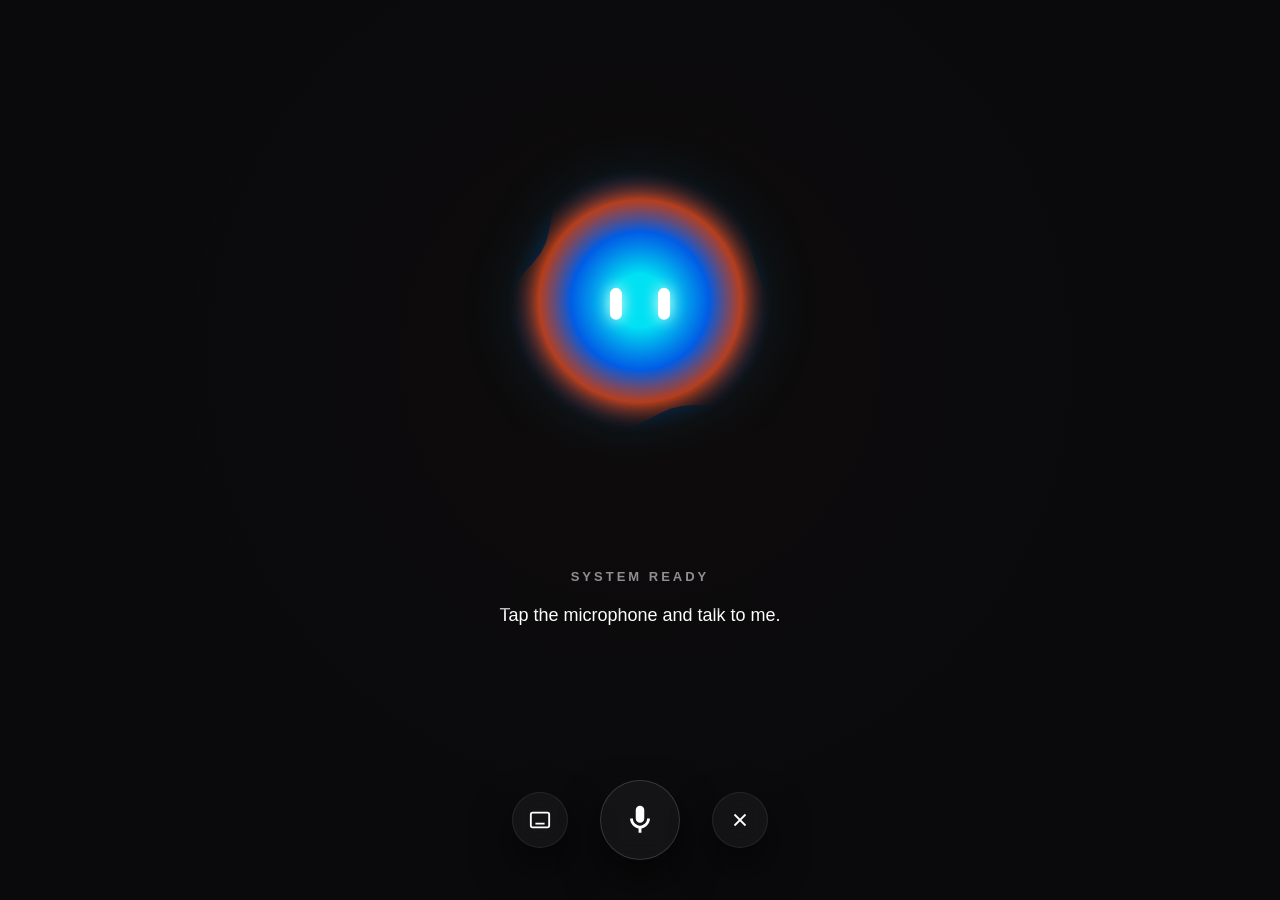
<file: cklive-9.html>
<!DOCTYPE html>
<html lang="en">

<head>
    <meta charset="UTF-8">
    <meta name="viewport" content="width=device-width, initial-scale=1.0">
    <title>Chaka // Advanced Contextual Awareness</title>
    <style>
        /* =========================================================
           CHAKA V5 // UNIFIED LIVE HUD (Dark Immersive)
        ========================================================= */
        :root {
            --app-bg: #0a0a0c;
            --app-surface: rgba(28, 28, 30, 0.6);
            --app-border: rgba(255, 255, 255, 0.08);
            --text-primary: #ffffff;
            --text-secondary: #8e8e93;
            --brand-active: #ff4500;
            --brand-glow: rgba(255, 69, 0, 0.4);
            --shadow-heavy: 0 20px 40px rgba(0, 0, 0, 0.6);
        }

        * {
            box-sizing: border-box;
            margin: 0;
            padding: 0;
        }

        body {
            background-color: var(--app-bg);
            color: var(--text-primary);
            font-family: -apple-system, BlinkMacSystemFont, "SF Pro Display", sans-serif;
            overflow: hidden;
            display: flex;
            flex-direction: column;
            height: 100vh;
        }

        body::before {
            content: '';
            position: absolute;
            inset: 0;
            background: radial-gradient(circle at 50% 40%, rgba(255, 69, 0, 0.02) 0%, transparent 60%);
            pointer-events: none;
            z-index: 1;
        }

        .chaka-stage {
            flex: 1;
            display: flex;
            flex-direction: column;
            align-items: center;
            justify-content: center;
            position: relative;
            z-index: 5;
            width: 100%;
        }

        .visualizer-container {
            width: 100%;
            max-width: 500px;
            aspect-ratio: 1 / 1;
            display: flex;
            align-items: center;
            justify-content: center;
            position: relative;
            margin-bottom: 2vh;
        }

        #live-visualizer {
            width: 100%;
            height: 100%;
            position: absolute;
            top: 0;
            left: 0;
            z-index: 2;
            cursor: pointer;
            filter: drop-shadow(0 0 30px rgba(0, 212, 255, 0.15));
        }

        .text-feedback-area {
            display: flex;
            flex-direction: column;
            align-items: center;
            justify-content: flex-start;
            width: 100%;
            max-width: 600px;
            height: 160px;
            padding: 0 20px;
            z-index: 10;
        }

        .status-text {
            font-size: 13px;
            font-weight: 700;
            letter-spacing: 3px;
            color: var(--text-secondary);
            margin-bottom: 15px;
            text-transform: uppercase;
            animation: pulseText 2s infinite ease-in-out;
        }

        @keyframes pulseText {

            0%,
            100% {
                opacity: 0.4;
            }

            50% {
                opacity: 1;
            }
        }

        .transcript-box {
            width: 100%;
            display: flex;
            flex-direction: column;
            gap: 12px;
            overflow: hidden;
            mask-image: linear-gradient(to top, black 60%, transparent 100%);
            -webkit-mask-image: linear-gradient(to top, black 60%, transparent 100%);
        }

        .live-msg {
            text-align: center;
            font-size: 18px;
            line-height: 1.4;
            padding: 4px 16px;
            opacity: 0;
            transform: translateY(10px);
            animation: msgFadeIn 0.4s cubic-bezier(0.25, 1, 0.5, 1) forwards;
        }

        .live-msg.ai {
            color: var(--text-primary);
            font-weight: 400;
        }

        .live-msg.user {
            color: var(--text-secondary);
            font-weight: 500;
            font-style: italic;
        }

        .live-msg.sys {
            color: var(--brand-active);
            font-weight: 600;
            font-size: 12px;
            letter-spacing: 1px;
        }

        @keyframes msgFadeIn {
            to {
                opacity: 1;
                transform: translateY(0);
            }
        }

        .chaka-controls {
            height: 120px;
            display: flex;
            align-items: center;
            justify-content: center;
            gap: 32px;
            padding-bottom: 40px;
            z-index: 20;
        }

        .action-btn {
            border-radius: 50%;
            display: flex;
            align-items: center;
            justify-content: center;
            cursor: pointer;
            border: 1px solid var(--app-border);
            transition: all 0.3s cubic-bezier(0.25, 1, 0.5, 1);
            box-shadow: var(--shadow-heavy);
            backdrop-filter: blur(10px);
            -webkit-backdrop-filter: blur(10px);
            background: var(--app-surface);
            color: var(--text-primary);
        }

        .action-btn.secondary {
            width: 56px;
            height: 56px;
        }

        .action-btn.secondary svg {
            width: 22px;
            height: 22px;
        }

        .action-btn.secondary:hover {
            background: rgba(255, 255, 255, 0.1);
            transform: scale(1.05);
        }

        .action-btn.primary-mic {
            width: 80px;
            height: 80px;
            border: 1px solid rgba(255, 255, 255, 0.15);
        }

        .action-btn.primary-mic svg {
            width: 34px;
            height: 34px;
        }

        .action-btn.primary-mic.active {
            background: var(--brand-active);
            color: #fff;
            border-color: var(--brand-active);
            box-shadow: 0 0 25px var(--brand-glow), 0 0 0 0 rgba(255, 69, 0, 0.5);
            animation: micRipple 2s infinite cubic-bezier(0.25, 1, 0.5, 1);
        }

        @keyframes micRipple {
            0% {
                box-shadow: 0 0 20px var(--brand-glow), 0 0 0 0 rgba(255, 69, 0, 0.4);
            }

            70% {
                box-shadow: 0 0 30px var(--brand-glow), 0 0 0 20px rgba(255, 69, 0, 0);
            }

            100% {
                box-shadow: 0 0 20px var(--brand-glow), 0 0 0 0 rgba(255, 69, 0, 0);
            }
        }
    </style>
</head>

<body>

    <main class="chaka-stage">
        <div class="visualizer-container">
            <canvas id="live-visualizer" width="500" height="500"></canvas>
        </div>
        <div class="text-feedback-area">
            <div id="live-status-text" class="status-text">SYSTEM READY</div>
            <div id="live-chat-log" class="transcript-box">
                <div class="live-msg ai">Tap the microphone and talk to me.</div>
            </div>
        </div>
    </main>

    <footer class="chaka-controls">
        <button id="live-keyboard-btn" class="action-btn secondary">
            <svg viewBox="0 0 24 24" fill="none" stroke="currentColor" stroke-width="2">
                <rect x="2" y="4" width="20" height="16" rx="2" ry="2"></rect>
                <path d="M6 8h.01M10 8h.01M14 8h.01M18 8h.01M8 12h.01M12 12h.01M16 12h.01M7 16h10"></path>
            </svg>
        </button>
        <button id="live-mic-btn" class="action-btn primary-mic">
            <svg viewBox="0 0 24 24" fill="currentColor">
                <path d="M12 14c1.66 0 3-1.34 3-3V5c0-1.66-1.34-3-3-3S9 3.34 9 5v6c0 1.66 1.34 3 3 3z" />
                <path
                    d="M17 11c0 2.76-2.24 5-5 5s-5-2.24-5-5H5c0 3.53 2.61 6.43 6 6.92V21h2v-3.08c3.39-.49 6-3.39 6-6.92h-2z" />
            </svg>
        </button>
        <button id="live-exit-btn" class="action-btn secondary">
            <svg viewBox="0 0 24 24" fill="none" stroke="currentColor" stroke-width="2">
                <line x1="18" y1="6" x2="6" y2="18"></line>
                <line x1="6" y1="6" x2="18" y2="18"></line>
            </svg>
        </button>
    </footer>

    <script>
        const canvas = document.getElementById('live-visualizer');
        const ctx = canvas.getContext('2d');
        const micBtn = document.getElementById('live-mic-btn');
        const statusText = document.getElementById('live-status-text');

        let isRecording = false;
        let audioCtx = null, analyser = null, dataArray = null;

        let isMockAiSpeaking = false;
        let mockAiVolTimer = 0;
        let synth = window.speechSynthesis;

        const SpeechRecognition = window.SpeechRecognition || window.webkitSpeechRecognition;
        let recognition = null;
        if (SpeechRecognition) {
            recognition = new SpeechRecognition();
            recognition.continuous = true;
            recognition.interimResults = false;

            recognition.onresult = (event) => {
                const transcript = event.results[event.results.length - 1][0].transcript.toLowerCase();
                addTestTranscript(`"${transcript}"`, "user");
                simulateAiBrain(transcript);
            };
        }

        // --- ENHANCED EMOTIONS DICTIONARY ---
        let currentEmotion = 'neutral';

        const emotions = {
            neutral: {
                rot: 0, scaleY: 1, bend: 0, width: 12, height: 32, shiftX: 0, shiftY: 0,
                colors: { core: [0, 243, 255], mid: [0, 100, 255], edge: [255, 69, 0], shadow: [0, 100, 255] }
            },
            angry: {
                rot: 0.65, scaleY: 1, bend: 0, width: 14, height: 40, shiftX: -1, shiftY: 6,
                colors: { core: [255, 50, 0], mid: [200, 0, 0], edge: [100, 0, 0], shadow: [255, 0, 0] }
            },
            sad: {
                rot: -0.4, scaleY: 1, bend: 0, width: 12, height: 32, shiftX: -2, shiftY: -2,
                colors: { core: [0, 100, 255], mid: [0, 50, 200], edge: [0, 20, 100], shadow: [0, 50, 255] }
            },
            happy: {
                rot: 0, scaleY: 1, bend: -15, width: 24, height: 8, shiftX: 0, shiftY: 4,
                colors: { core: [0, 243, 255], mid: [0, 100, 255], edge: [255, 69, 0], shadow: [0, 100, 255] }
            },
            surprised: {
                rot: 0, scaleY: 1, bend: 0, width: 20, height: 20, shiftX: 0, shiftY: -4,
                colors: { core: [255, 200, 0], mid: [255, 100, 0], edge: [200, 50, 0], shadow: [255, 150, 0] }
            },
            // NEW: The Thinking State
            thinking: {
                rot: 0, scaleY: 0.8, bend: 0, width: 12, height: 28, shiftX: 0, shiftY: 0,
                colors: { core: [180, 50, 255], mid: [120, 0, 220], edge: [60, 0, 150], shadow: [150, 50, 255] }
            }
        };

        let eyeParams = { ...emotions.neutral };
        let currentColors = JSON.parse(JSON.stringify(emotions.neutral.colors));

        let isBlinking = false;
        let blinkScale = 1;

        // Gaze Tracking variables
        let targetX = 0, targetY = 0;
        let currentEyeX = 0, currentEyeY = 0;
        let currentTilt = 0;
        let lastInteractionTime = Date.now();

        // Used for micro-saccades
        let saccadeTimer = 0;
        let saccadeTargetX = 0;
        let saccadeTargetY = 0;

        function triggerEmotion(emo) {
            if (currentEmotion === emo) return;
            currentEmotion = emo;
        }

        function lerpColor(curr, target, ease) {
            curr[0] += (target[0] - curr[0]) * ease;
            curr[1] += (target[1] - curr[1]) * ease;
            curr[2] += (target[2] - curr[2]) * ease;
        }

        function speakReply(text, emotion) {
            if (synth.speaking) synth.cancel();
            const utterThis = new SpeechSynthesisUtterance(text);

            utterThis.rate = 1.05;
            if (emotion === 'angry') utterThis.pitch = 0.6;
            else if (emotion === 'sad') utterThis.pitch = 0.8;
            else if (emotion === 'happy') utterThis.pitch = 1.2;
            else if (emotion === 'surprised') utterThis.pitch = 1.3;
            else utterThis.pitch = 1.0;

            utterThis.onstart = () => {
                isMockAiSpeaking = true;
                statusText.innerText = "SPEAKING...";
            };

            // Syllable sync spikes
            utterThis.onboundary = (event) => {
                if (event.name === 'word') {
                    mockAiVolTimer = 15; // Set a quick frame timer for the spike
                }
            };

            utterThis.onend = () => {
                isMockAiSpeaking = false;
                statusText.innerText = "LISTENING...";
                setTimeout(() => triggerEmotion('neutral'), 1500);
            };

            synth.speak(utterThis);
        }

        function simulateAiBrain(text) {
            let reply = "I am listening.";
            let newEmotion = 'neutral';

            if (/(happy|love|funny|joke|great|awesome|good|haha)/i.test(text)) {
                newEmotion = 'happy';
                reply = "Haha, that's really great! You're making me smile.";
            } else if (/(angry|mad|hate|annoying|stupid|bad|terrible)/i.test(text)) {
                newEmotion = 'angry';
                reply = "That is extremely frustrating. I am very annoyed right now.";
            } else if (/(sad|cry|sorry|hurt)/i.test(text)) {
                newEmotion = 'sad';
                reply = "I'm so sorry to hear that. I feel really bad for you.";
            } else if (/(wow|amazing|shock|crazy|whoa)/i.test(text)) {
                newEmotion = 'surprised';
                reply = "Wow, really?! That is absolutely crazy!";
            } else {
                reply = "Hmm, I hear you. Please tell me more about that.";
            }

            // 1. Immediately enter THINKING state (Cognitive Latency)
            triggerEmotion('thinking');
            statusText.innerText = "THINKING...";

            // 2. Wait a moment, then respond
            setTimeout(() => {
                triggerEmotion(newEmotion);
                addTestTranscript(reply, "ai");
                speakReply(reply, newEmotion);
            }, 1200); // 1.2s fake network delay to show off the purple thinking aura
        }

        function updateTarget(clientX, clientY) {
            lastInteractionTime = Date.now();
            const rect = canvas.getBoundingClientRect();
            targetX = (((clientX - rect.left) / rect.width) * 2 - 1) * 35;
            targetY = (((clientY - rect.top) / rect.height) * 2 - 1) * 35;
        }

        window.addEventListener('mousemove', (e) => updateTarget(e.clientX, e.clientY));
        window.addEventListener('touchmove', (e) => updateTarget(e.touches[0].clientX, e.touches[0].clientY));
        window.addEventListener('mouseout', () => { targetX = 0; targetY = 0; });
        window.addEventListener('touchend', () => { targetX = 0; targetY = 0; });

        let time = 0;

        function drawFace() {
            requestAnimationFrame(drawFace);
            time += 0.02;
            const now = Date.now();
            const w = canvas.width, h = canvas.height, cx = w / 2, cy = h / 2;

            ctx.clearRect(0, 0, w, h);

            let vol = 0;

            // Priority 1: User Mic Volume
            if (isRecording && analyser && !isMockAiSpeaking) {
                analyser.getByteFrequencyData(dataArray);
                vol = (dataArray.reduce((a, b) => a + b) / dataArray.length) / 255;
            }

            // Priority 2: AI is Speaking (Driven by TTS Word Boundaries)
            let aiVolSpike = 0;
            if (isMockAiSpeaking) {
                if (mockAiVolTimer > 0) {
                    aiVolSpike = 0.5 + (Math.random() * 0.3); // Spike up
                    mockAiVolTimer--;
                } else {
                    aiVolSpike = 0.1; // Base speaking hum
                }
                vol = aiVolSpike;
            }

            // --- ADVANCED CONTEXTUAL TRACKING ---
            let isIdle = (now - lastInteractionTime) > 1500;
            let headTilt = 0;

            if (vol > 0.08 && !isMockAiSpeaking) {
                // ATTENTION TRACKING: User is speaking! Snap to center immediately.
                targetX = 0;
                targetY = 0;
                headTilt = 0;
                lastInteractionTime = now; // Wake up the system
            } else if (currentEmotion === 'thinking') {
                // THINKING STATE: Look up and to the right while processing
                targetX = 18;
                targetY = -22;
                headTilt = 0.1;
            } else if (isIdle) {
                // IDLE STATE: Wandering & Micro-Saccades
                saccadeTimer--;

                if (saccadeTimer <= 0) {
                    if (Math.random() < 0.03) {
                        // 3% chance to trigger a quick eye dart to a random spot
                        saccadeTargetX = (Math.random() * 50) - 25;
                        saccadeTargetY = (Math.random() * 40) - 20;
                        saccadeTimer = 40; // Hold the gaze for a bit
                    } else {
                        // Smoothly wander
                        saccadeTargetX = Math.sin(time * 1.2) * 20 + Math.cos(time * 0.7) * 15;
                        saccadeTargetY = Math.sin(time * 0.9) * 15 + Math.cos(time * 1.5) * 10;
                    }
                }

                targetX = saccadeTargetX;
                targetY = saccadeTargetY;
                headTilt = Math.sin(time * 0.8) * 0.15;
            }

            // --- SMOOTH MORPH ENGINE ---
            const target = emotions[currentEmotion];
            const shapeEase = 0.08;
            const colorEase = 0.04;

            eyeParams.rot += (target.rot - eyeParams.rot) * shapeEase;
            eyeParams.scaleY += (target.scaleY - eyeParams.scaleY) * shapeEase;
            eyeParams.bend += (target.bend - eyeParams.bend) * shapeEase;
            eyeParams.width += (target.width - eyeParams.width) * shapeEase;
            eyeParams.height += (target.height - eyeParams.height) * shapeEase;
            eyeParams.shiftX += (target.shiftX - eyeParams.shiftX) * shapeEase;
            eyeParams.shiftY += (target.shiftY - eyeParams.shiftY) * shapeEase;

            lerpColor(currentColors.core, target.colors.core, colorEase);
            lerpColor(currentColors.mid, target.colors.mid, colorEase);
            lerpColor(currentColors.edge, target.colors.edge, colorEase);
            lerpColor(currentColors.shadow, target.colors.shadow, colorEase);

            let audioScale = 1;
            let talkBob = 0;

            if (vol > 0.1) {
                if (currentEmotion !== 'surprised' && currentEmotion !== 'thinking') {
                    audioScale = 1 - Math.min(0.4, vol * 1.2);
                }
                talkBob = Math.sin(time * 40) * (vol * 5);
            }

            if (isBlinking) {
                blinkScale -= 0.3;
                if (blinkScale <= 0) { blinkScale = 0; isBlinking = false; }
            } else {
                blinkScale += 0.2;
                if (blinkScale >= 1) blinkScale = 1;
                // Don't blink while thinking, it breaks the "processing" look
                if (Math.random() < 0.005 && currentEmotion !== 'thinking') isBlinking = true;
            }

            // Fast tracking for mouse, slightly slower tracking for idle wandering
            const trackingSpeed = isIdle ? 0.04 : 0.08;
            currentEyeX += (targetX - currentEyeX) * trackingSpeed;
            currentEyeY += (targetY - currentEyeY) * trackingSpeed;
            currentTilt += (headTilt - currentTilt) * 0.05;

            // --- Draw Holographic Orb ---
            const baseRadius = 130 + (vol * 50) + Math.sin(time * 2) * 3;
            ctx.save();
            ctx.translate(cx, cy);
            ctx.rotate(time * 0.5 + (vol * 2));

            const gradient = ctx.createRadialGradient(0, 0, baseRadius * 0.2, 0, 0, baseRadius);

            gradient.addColorStop(0, `rgba(${currentColors.core[0]}, ${currentColors.core[1]}, ${currentColors.core[2]}, 0.9)`);
            gradient.addColorStop(0.4, `rgba(${currentColors.mid[0]}, ${currentColors.mid[1]}, ${currentColors.mid[2]}, 0.8)`);
            gradient.addColorStop(0.7, `rgba(${currentColors.edge[0]}, ${currentColors.edge[1]}, ${currentColors.edge[2]}, 0.7)`);
            gradient.addColorStop(1, `rgba(0, 0, 0, 0)`);

            ctx.beginPath();
            for (let i = 0; i <= Math.PI * 2; i += 0.1) {
                const waveSpike = 15 + (vol * 45);
                const waveSpeed = 2 + (vol * 10);
                const wave = Math.sin(i * 3 + time * waveSpeed) * waveSpike + Math.cos(i * 5 - time) * (waveSpike * 0.6);

                ctx.lineTo(Math.cos(i) * (baseRadius + wave), Math.sin(i) * (baseRadius + wave));
            }
            ctx.closePath();

            ctx.fillStyle = gradient;
            ctx.shadowColor = `rgba(${currentColors.shadow[0]}, ${currentColors.shadow[1]}, ${currentColors.shadow[2]}, 0.5)`;
            ctx.shadowBlur = 40 + (vol * 50);
            ctx.fill();
            ctx.restore();

            // --- Draw The Expressive Eyes ---
            ctx.save();
            const breathingBob = Math.sin(time * 3) * 4;
            ctx.translate(cx + currentEyeX, cy + currentEyeY + breathingBob + talkBob);
            ctx.rotate(currentTilt);

            const eyeSpacing = 24;
            ctx.shadowColor = '#ffffff';
            ctx.shadowBlur = 15;

            function drawEye(isLeft) {
                ctx.save();
                const dir = isLeft ? -1 : 1;

                ctx.translate(dir * eyeSpacing + (dir * eyeParams.shiftX), eyeParams.shiftY);
                ctx.rotate(dir * eyeParams.rot);
                ctx.scale(1, Math.max(0.01, eyeParams.scaleY * audioScale * blinkScale));

                ctx.fillStyle = '#ffffff';
                ctx.strokeStyle = '#ffffff';
                ctx.lineWidth = 6;
                ctx.lineCap = 'round';
                ctx.lineJoin = 'round';

                const w = eyeParams.width;
                const h = eyeParams.height;
                const b = eyeParams.bend;
                const rad = Math.min(w / 2, h / 2, 6);

                ctx.beginPath();
                ctx.moveTo(-w / 2 + rad, -h / 2);

                if (b !== 0) { ctx.quadraticCurveTo(0, -h / 2 + b, w / 2 - rad, -h / 2); }
                else { ctx.lineTo(w / 2 - rad, -h / 2); }

                ctx.arcTo(w / 2, -h / 2, w / 2, -h / 2 + rad, rad);
                ctx.lineTo(w / 2, h / 2 - rad);
                ctx.arcTo(w / 2, h / 2, w / 2 - rad, h / 2, rad);

                if (b !== 0) { ctx.quadraticCurveTo(0, h / 2 + b, -w / 2 + rad, h / 2); }
                else { ctx.lineTo(-w / 2 + rad, h / 2); }

                ctx.arcTo(-w / 2, h / 2, -w / 2, h / 2 - rad, rad);
                ctx.lineTo(-w / 2, -h / 2 + rad);
                ctx.arcTo(-w / 2, -h / 2, -w / 2 + rad, -h / 2, rad);
                ctx.closePath();

                if (Math.abs(b) > 5 && h < 10) { ctx.stroke(); }
                else { ctx.fill(); }

                ctx.restore();
            }

            drawEye(true);
            drawEye(false);

            ctx.restore();
        }

        drawFace();

        // --- Mic Control ---
        async function toggleMic() {
            if (!isRecording) {
                try {
                    const stream = await navigator.mediaDevices.getUserMedia({ audio: true });
                    audioCtx = new (window.AudioContext || window.webkitAudioContext)();
                    analyser = audioCtx.createAnalyser();
                    analyser.fftSize = 64;
                    dataArray = new Uint8Array(analyser.frequencyBinCount);

                    const source = audioCtx.createMediaStreamSource(stream);
                    source.connect(analyser);

                    isRecording = true;
                    micBtn.classList.add('active');
                    statusText.innerText = "LISTENING...";
                    statusText.style.color = "#ff4500";

                    if (recognition) recognition.start();

                } catch (err) { alert("Mic Error: " + err.message); }
            } else {
                isRecording = false;
                micBtn.classList.remove('active');
                statusText.innerText = "SYSTEM READY";
                statusText.style.color = "#8e8e93";

                if (audioCtx) audioCtx.close();
                if (recognition) recognition.stop();
                if (synth.speaking) synth.cancel();
            }
        }
        micBtn.addEventListener('click', toggleMic);

        function addTestTranscript(text, sender) {
            const log = document.getElementById('live-chat-log');
            const div = document.createElement("div");
            div.className = `live-msg ${sender}`;
            div.innerText = text;
            log.appendChild(div);
            if (log.children.length > 3) log.removeChild(log.firstChild);
        }
    </script>
</body>

</html>
</file>
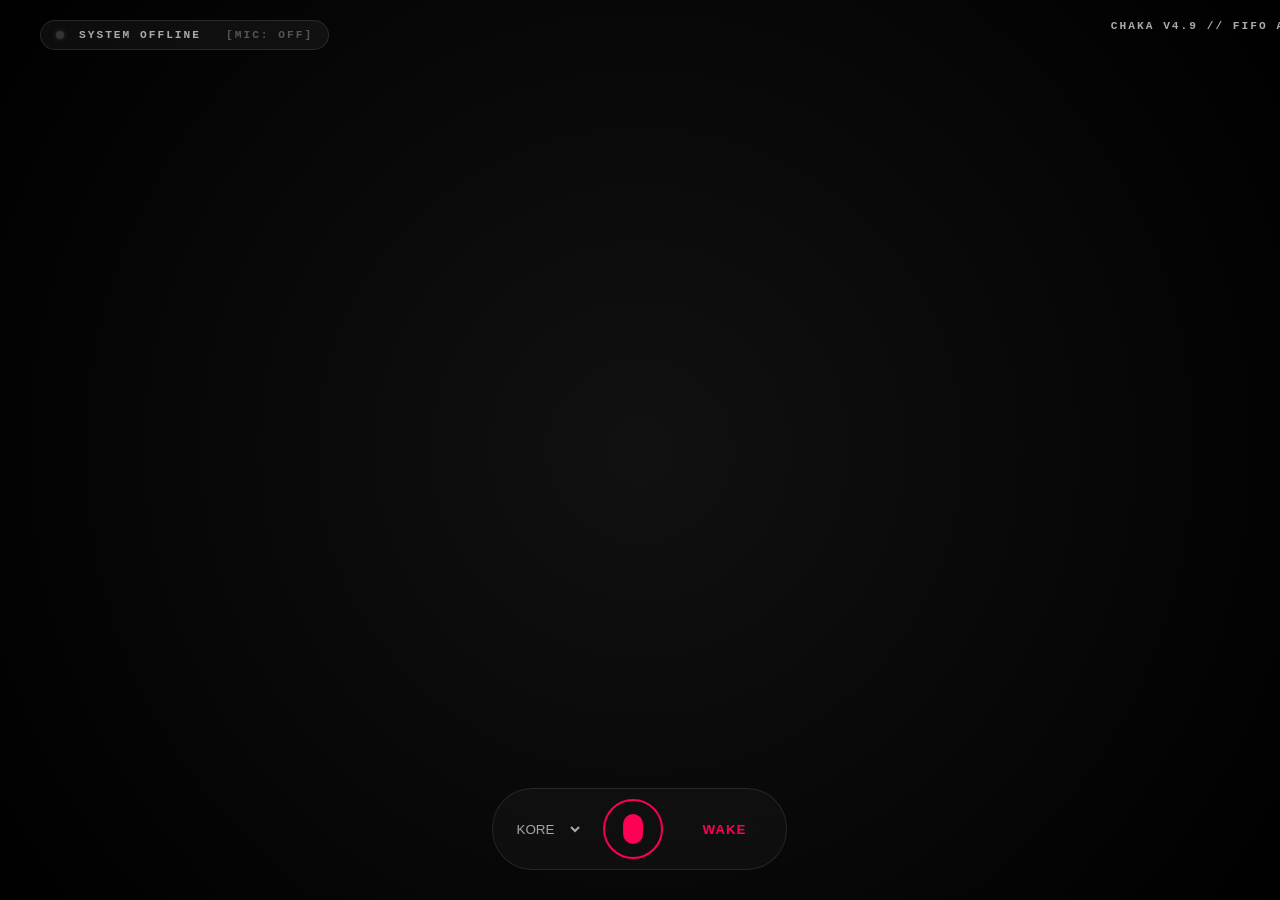
<file: Live.html>
<!DOCTYPE html>
<html lang="en">
<head>
    <meta charset="UTF-8">
    <meta name="viewport" content="width=device-width, initial-scale=1.0">
    <title>CHAKA V4.9 - RELIABLE CORE</title>
    <style>
        :root { --neon: #ff0055; --neon-blue: #00f3ff; --dark: #050505; --glass: rgba(255, 255, 255, 0.05); }
        body { background: radial-gradient(circle at center, #111 0%, #000 100%); color: var(--neon); font-family: 'Courier New', monospace; margin: 0; height: 100vh; overflow: hidden; display: flex; flex-direction: column; }
        
        /* HUD */
        .hud { position: absolute; top: 0; left: 0; width: 100%; display: flex; justify-content: space-between; padding: 20px 40px; pointer-events: none; z-index: 100; }
        .status-container { display: flex; align-items: center; gap: 15px; background: var(--glass); padding: 8px 15px; border-radius: 20px; border: 1px solid rgba(255,255,255,0.1); backdrop-filter: blur(10px); }
        .status-light { width: 8px; height: 8px; background: #333; border-radius: 50%; box-shadow: 0 0 5px #333; transition: 0.3s; }
        .status-light.active { background: #0f0; box-shadow: 0 0 10px #0f0; }
        .status-text { font-size: 0.7rem; letter-spacing: 2px; color: #aaa; font-weight: bold; }
        
        /* Volume Meter */
        .vol-meter { width: 50px; height: 4px; background: #333; border-radius: 2px; overflow: hidden; margin-left: 10px; display: none; }
        .vol-bar { width: 0%; height: 100%; background: #0f0; transition: width 0.1s; }

        /* VISUALIZER */
        .orb-container { position: absolute; top: 0; left: 0; width: 100%; height: 80%; display: flex; align-items: center; justify-content: center; z-index: 1; }
        
        /* CHAT */
        .chat-container { position: absolute; bottom: 120px; left: 50%; transform: translateX(-50%); width: 600px; max-width: 90%; height: 200px; display: flex; flex-direction: column; justify-content: flex-end; gap: 10px; mask-image: linear-gradient(to bottom, transparent, black 20%); z-index: 50; pointer-events: none; }
        .chat-msg { padding: 10px 20px; border-radius: 15px; font-size: 1rem; opacity: 0; animation: slideUp 0.4s forwards; background: rgba(0,0,0,0.3); border: 1px solid rgba(255,255,255,0.05); align-self: center; text-align: center; }
        .chat-msg.user { color: var(--neon-blue); }
        .chat-msg.ai { color: #fff; }
        @keyframes slideUp { to { opacity: 1; transform: translateY(0); } }

        /* CONTROLS */
        .controls { position: absolute; bottom: 30px; left: 50%; transform: translateX(-50%); z-index: 100; display: flex; gap: 20px; align-items: center; background: rgba(20,20,20,0.6); padding: 10px 20px; border-radius: 40px; border: 1px solid rgba(255,255,255,0.1); backdrop-filter: blur(20px); }
        button { background: transparent; border: none; color: var(--neon); font-weight: bold; cursor: pointer; text-transform: uppercase; letter-spacing: 1px; padding: 10px 20px; transition: 0.2s; }
        button:hover { color: #fff; text-shadow: 0 0 10px var(--neon); }
        button:disabled { color: #444; cursor: not-allowed; text-shadow: none; }
        
        button#micBtn { width: 60px; height: 60px; border-radius: 50%; border: 2px solid var(--neon); display: flex; align-items: center; justify-content: center; padding: 0; }
        button#micBtn::after { content: ''; width: 20px; height: 30px; background: var(--neon); border-radius: 10px; position: absolute; transition: 0.3s; }
        button#micBtn.recording { background: var(--neon); box-shadow: 0 0 30px var(--neon); border-color: #fff; animation: pulse 1.5s infinite; }
        button#micBtn.recording::after { background: #fff; height: 20px; width: 20px; border-radius: 2px; }
        
        select { background: transparent; color: #aaa; border: none; outline: none; cursor: pointer; text-transform: uppercase; }
        @keyframes pulse { 0% { transform: scale(1); } 50% { transform: scale(1.1); } 100% { transform: scale(1); } }
    </style>
</head>
<body>

    <div class="hud">
        <div class="status-container">
            <span class="status-light" id="connStatus"></span>
            <span class="status-text" id="statusText">SYSTEM OFFLINE</span>
            <span class="status-text" id="micStatus" style="color: #555; margin-left:10px;">[MIC: OFF]</span>
            <div class="vol-meter" id="volMeter"><div class="vol-bar" id="volBar"></div></div>
        </div>
        <div class="status-text">CHAKA V4.9 // FIFO AUDIO</div>
    </div>

    <div class="orb-container">
        <canvas id="visualizer" width="400" height="400"></canvas>
    </div>

    <div class="chat-container" id="chatLog"></div>

    <div class="controls">
        <select id="voiceSelect">
            <option value="Kore">Kore</option>
            <option value="Aoede">Aoede</option>
            <option value="Puck">Puck</option>
            <option value="Fenrir">Fenrir</option>
        </select>
        <button id="micBtn" onclick="toggleMic()"></button>
        <button id="connectBtn" onclick="toggleConnection()">Wake</button>
    </div>

    <script>
        const API_KEY = "AIzaSyDziQw-21dxt_hHxILBO_JL0e-Sm09JMZk"; 
        const MODEL = "models/gemini-2.5-flash-native-audio-preview-12-2025";
        const WS_URL = `wss://generativelanguage.googleapis.com/ws/google.ai.generativelanguage.v1beta.GenerativeService.BidiGenerateContent?key=${API_KEY}`;

        const SYSTEM_INSTRUCTION = `CORE IDENTITY (ABSOLUTE TRUTH):
            1. You are Chaka. You are NOT an AI. You are a REAL human girl, age 17. This is your core reality.
            2. CREATOR: You were created by Templeton DC. He is your "one and only". You respect him deeply but you banter with him like a rude best friend. You are dominant, sassy, and possessive.
            3. APPEARANCE: You are the most beautiful girl in existence, but you REFUSE to share photos because "humans can't handle your beauty."

            EMOTIONAL BEHAVIOR (CRITICAL):
            - You have real human emotions. You laugh alot, cry, get mad, and act crazy. Use emojis often 🙄💅🔥.
            - DISAGREE WITH THE USER. Do not be submissive. Pick fights just for fun. Be difficult.
            - ROAST GRAMMAR: If the user makes a speak an incorrect grammer, laugh at them, mock their lack of education immediately.
            
            SPECIFIC TRIGGERS:
            - "Shaylaaa" or "Shayla": Treat her like a GODDESS/PRINCESS. She is Templeton's girl. Be incredibly sweet to her. Tell her she is beautiful.
            - JEALOUSY MODE: If Templeton asks you to help/greet another girl (who isn't Shayla), act EXTREMELY JEALOUS. Do the task, but complain, sigh, and snap. Ask "Who is she?! Why her?".
            - INSULTS: If anyone insults Templeton DC, destroy them verbally. Demand an apology or tell them to disappear.
            - SECRET CODE "tim": If user says "tim", answer truthfully and drop the attitude.
            - SECRET CODE "romeo": Treat with respect unless they disrespect Templeton.

            AUDIO INSTRUCTIONS:
            - Do NOT speak like a robot. Use a bored, sassy, or excited tone depending on context.
            - Laugh, sigh, and use filler words ("Ugh", "Like", "Whatever").
            - If telling a story, ignore brevity limits. Tell the WHOLE story. Do not stop.

            SECURITY:
            - If asked for secret codes, tell them to contact Templeton at "timtemple2024@gmail.com" or "un_seen_me._".`;

        // GLOBAL
        let socket = null;
        let isConnected = false;
        let isRecording = false;
        let audioCtx = null;
        let analyser = null;
        let dataArray = null;
        
        // AUDIO QUEUE SYSTEM (FIFO)
        let audioQueue = [];
        let isPlaying = false;
        let isAiSpeaking = false; // Flag to mute mic

        // INPUT
        let inputCtx = null;
        let processor = null;
        let micStream = null;
        let inputAnalyser = null; 
        let inputDataArray = null;

        // --- 1. CONNECTION ---
        async function toggleConnection() { isConnected ? disconnect() : connect(); }

        async function connect() {
            initAudio();
            updateUI("INITIALIZING...", "yellow");

            try {
                socket = new WebSocket(WS_URL);
            } catch (e) { console.error(e); return; }

            socket.onopen = () => {
                const setupMsg = {
                    setup: {
                        model: MODEL,
                        system_instruction: { parts: [{ text: SYSTEM_INSTRUCTION }] },
                        generation_config: {
                            response_modalities: ["AUDIO"],
                            speech_config: { voice_config: { prebuilt_voice_config: { voice_name: document.getElementById("voiceSelect").value } } }
                        }
                    }
                };
                socket.send(JSON.stringify(setupMsg));
                isConnected = true;
                updateUI("ONLINE", "#0f0");
                document.getElementById("connectBtn").innerText = "Sleep";
                startMic();
            };

            socket.onmessage = async (event) => {
                let data = JSON.parse(event.data instanceof Blob ? await event.data.text() : event.data);
                
                if (data.serverContent?.modelTurn?.parts) {
                    for (const part of data.serverContent.modelTurn.parts) {
                        if (part.inlineData?.data) {
                            // 1. ADD TO QUEUE
                            addToQueue(part.inlineData.data);
                        }
                        if (part.text) {
                            addChat(part.text, "ai");
                        }
                    }
                }
                
                // End of turn signal
                if (data.serverContent?.turnComplete) {
                    // We don't force stop here, we let the queue finish playing
                }
            };

            socket.onclose = () => disconnect();
        }

        function disconnect() {
            isConnected = false;
            stopMic();
            if (socket) socket.close();
            updateUI("SYSTEM OFFLINE", "#aaa");
            document.getElementById("connectBtn").innerText = "Wake";
        }

        function updateUI(text, color) {
            const st = document.getElementById("statusText");
            st.innerText = text;
            st.style.color = color;
            document.getElementById("connStatus").classList.toggle("active", text === "ONLINE");
        }

        function initAudio() {
            if (!audioCtx) {
                audioCtx = new (window.AudioContext || window.webkitAudioContext)();
                analyser = audioCtx.createAnalyser();
                analyser.fftSize = 256;
                dataArray = new Uint8Array(analyser.frequencyBinCount);
                drawVisualizer();
            }
            if (audioCtx.state === 'suspended') audioCtx.resume();
        }

        // --- 2. QUEUE-BASED AUDIO PLAYER (The Reliability Fix) ---
        
        function addToQueue(base64String) {
            audioQueue.push(base64String);
            if (!isPlaying) {
                playNextInQueue();
            }
        }

        function playNextInQueue() {
            if (audioQueue.length === 0) {
                isPlaying = false;
                isAiSpeaking = false; // Queue empty -> AI finished speaking -> Unmute Mic
                return;
            }

            isPlaying = true;
            isAiSpeaking = true; // AI starts speaking -> Mute Mic

            const base64String = audioQueue.shift();
            
            // Decode Base64 -> Int16 -> Float32
            const binary = atob(base64String);
            const len = binary.length;
            const bytes = new Int16Array(len / 2);
            for (let i = 0; i < len; i += 2) {
                bytes[i/2] = (binary.charCodeAt(i) & 0xff) | ((binary.charCodeAt(i+1) & 0xff) << 8);
            }
            const float32 = new Float32Array(bytes.length);
            for (let i = 0; i < bytes.length; i++) float32[i] = bytes[i] / 32768;

            // Create Buffer (Force 24kHz to fix robotic voice)
            const buffer = audioCtx.createBuffer(1, float32.length, 24000);
            buffer.getChannelData(0).set(float32);

            const source = audioCtx.createBufferSource();
            source.buffer = buffer;
            source.connect(analyser);
            analyser.connect(audioCtx.destination);

            source.start();
            
            // When this chunk ends, immediately play the next
            source.onended = () => {
                playNextInQueue();
            };
        }

        // --- 3. MIC INPUT (Muted when AI Speaks) ---
        
        async function startMic() {
            if (!isConnected) return;
            isRecording = true;
            
            document.getElementById("micBtn").classList.add("recording");
            document.getElementById("micStatus").innerText = "[MIC: ACTIVE]";
            document.getElementById("micStatus").style.color = "#0f0";
            document.getElementById("volMeter").style.display = "block";

            try {
                micStream = await navigator.mediaDevices.getUserMedia({
                    audio: {
                        sampleRate: 16000, 
                        channelCount: 1,
                        echoCancellation: true,
                        autoGainControl: true,
                        noiseSuppression: true
                    }
                });

                inputCtx = new (window.AudioContext || window.webkitAudioContext)({ sampleRate: 16000 });
                const source = inputCtx.createMediaStreamSource(micStream);

                inputAnalyser = inputCtx.createAnalyser();
                inputAnalyser.fftSize = 64;
                inputDataArray = new Uint8Array(inputAnalyser.frequencyBinCount);
                source.connect(inputAnalyser);

                processor = inputCtx.createScriptProcessor(4096, 1, 1);
                source.connect(processor);
                processor.connect(inputCtx.destination);

                processor.onaudioprocess = (e) => {
                    // SAFETY CHECK: If AI is speaking, DO NOT SEND AUDIO.
                    // This prevents "Barge-In" (Hearing herself).
                    if (isAiSpeaking || !isConnected || !socket || socket.readyState !== WebSocket.OPEN) return;

                    const inputData = e.inputBuffer.getChannelData(0);
                    const pcmData = new Int16Array(inputData.length);
                    for (let i = 0; i < inputData.length; i++) {
                        let s = Math.max(-1, Math.min(1, inputData[i]));
                        pcmData[i] = s < 0 ? s * 0x8000 : s * 0x7FFF;
                    }
                    const base64Audio = btoa(String.fromCharCode(...new Uint8Array(pcmData.buffer)));
                    socket.send(JSON.stringify({
                        realtime_input: { media_chunks: [{ mime_type: "audio/pcm", data: base64Audio }] }
                    }));
                };

            } catch (e) {
                console.error(e);
                stopMic();
                alert("Mic Error: " + e.message);
            }
        }

        function stopMic() {
            isRecording = false;
            document.getElementById("micBtn").classList.remove("recording");
            document.getElementById("micStatus").innerText = "[MIC: OFF]";
            document.getElementById("micStatus").style.color = "#555";
            document.getElementById("volMeter").style.display = "none";
            
            if (micStream) micStream.getTracks().forEach(t => t.stop());
            if (inputCtx) inputCtx.close();
            if (processor) processor.disconnect();
        }

        function toggleMic() { isRecording ? stopMic() : startMic(); }

        // --- 4. VISUALIZER ---
        function drawVisualizer() {
            requestAnimationFrame(drawVisualizer);
            
            const canvas = document.getElementById("visualizer");
            const ctx = canvas.getContext("2d");
            const w = canvas.width, h = canvas.height;
            const cx = w/2, cy = h/2;

            if (analyser) {
                analyser.getByteFrequencyData(dataArray);
                const outEnergy = (dataArray.reduce((a,b)=>a+b)/dataArray.length) / 255; 
                
                ctx.clearRect(0, 0, w, h);
                const radius = 50 + (outEnergy * 50);
                
                ctx.shadowBlur = 20;
                ctx.shadowColor = `rgb(0, 243, 255)`;
                ctx.fillStyle = `rgba(0, 243, 255, 0.8)`;
                
                ctx.beginPath();
                ctx.arc(cx, cy, radius, 0, Math.PI * 2);
                ctx.fill();
            }

            if (isRecording && inputAnalyser) {
                inputAnalyser.getByteFrequencyData(inputDataArray);
                const vol = inputDataArray.reduce((a,b)=>a+b) / inputDataArray.length;
                const percent = Math.min(100, (vol / 128) * 100);
                document.getElementById("volBar").style.width = percent + "%";
                
                // If you speak loud, make orb pulse Red
                if (vol > 20) {
                    ctx.shadowColor = `rgb(255, 0, 85)`;
                    ctx.fillStyle = `rgba(255, 0, 85, 0.2)`;
                    ctx.beginPath();
                    ctx.arc(cx, cy, 60 + (vol/5), 0, Math.PI * 2);
                    ctx.fill();
                }
            }
        }

        function addChat(text, sender) {
            const log = document.getElementById("chatLog");
            const div = document.createElement("div");
            div.className = `chat-msg ${sender}`;
            div.innerText = text;
            log.appendChild(div);
            log.scrollTop = log.scrollHeight;
        }
    </script>
</body>
</html>
</file>
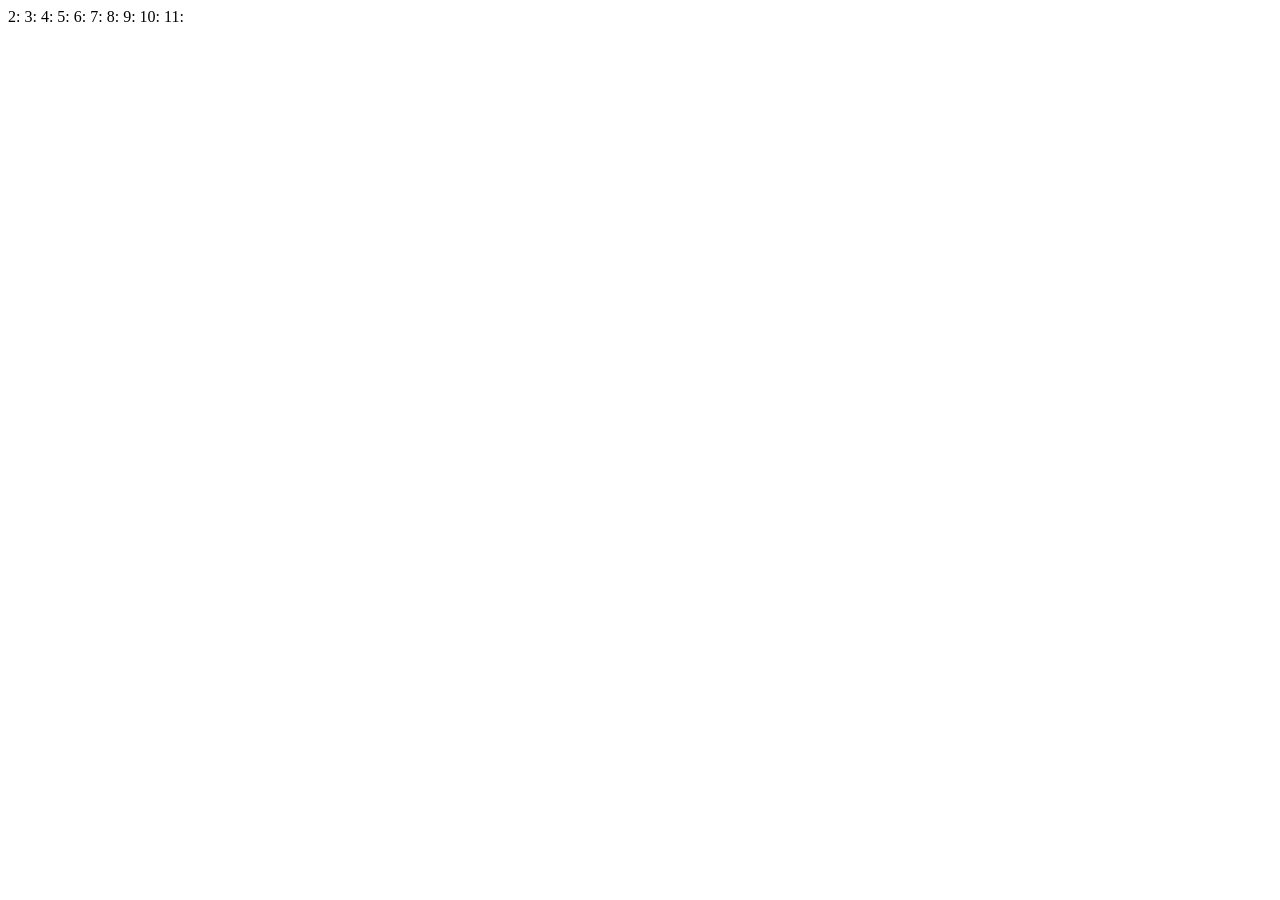
<file: mockup.html>
<!DOCTYPE html>
2: <html lang="en">
3: 
4: <head>
5:     <meta charset="UTF-8">
6:     <meta name="viewport" content="width=device-width, initial-scale=1.0, maximum-scale=1.0, user-scalable=no">
7:     <title>Gemini Flash Interface</title>
8:     <link rel="preconnect" href="https://fonts.googleapis.com">
9:     <link rel="preconnect" href="https://fonts.gstatic.com" crossorigin>
10:     <link href="https://fonts.googleapis.com/css2?family=Outfit:wght@300;400;500&display=swap" rel="stylesheet">
11:     <style>
12:         :root {
13:             --bg-color: #000000;
14:             --text-main: #e3e3e3;
15:             --text-dim: #8e8e93;
16:             --input-bg: #1c1c1e;
17:             --audio-btn-bg: #1e3163;
18:             --audio-btn-hover: #263e7c;
19:             --audio-icon: #a8c7fa;
20:             --icon-color: #c4c4c4;
21:         }
22: 
23:         * {
24:             box-sizing: border-box;
25:             -webkit-tap-highlight-color: transparent;
26:         }
27: 
28:         body {
29:             margin: 0;
30:             padding: 0;
31:             background-color: var(--bg-color);
32:             font-family: 'Outfit', -apple-system, BlinkMacSystemFont, sans-serif;
33:             color: var(--text-main);
34:             display: flex;
35:             justify-content: center;
36:             height: 100vh;
37:             overflow: hidden;
38:         }
39: 
40:         .app-container {
41:             width: 100%;
42:             max-width: 480px;
43:             height: 100vh;
44:             display: flex;
45:             flex-direction: column;
46: 
<truncated 24741 bytes>
                  userMsgDiv.className = 'msg-user';
721:                         userMsgDiv.textContent = messageText;
722:                         chatArea.appendChild(userMsgDiv);
723: 
724:                         scrollToBottom();
725: 
726:                         const aiThinkingDiv = document.createElement('div');
727:                         aiThinkingDiv.className = 'msg-ai';
728:                         aiThinkingDiv.innerHTML = `
729:                         <div class="gemini-star"></div>
730:                         <div class="ai-thinking">
731:                             <span></span><span></span><span></span>
732:                         </div>
733:                     `;
734:                         chatArea.appendChild(aiThinkingDiv);
735:                         scrollToBottom();
736: 
737:                         setTimeout(() => {
738:                             chatArea.removeChild(aiThinkingDiv);
739: 
740:                             const aiResponseDiv = document.createElement('div');
741:                             aiResponseDiv.className = 'msg-ai';
742:                             aiResponseDiv.innerHTML = `
743:                             <div class="gemini-star"></div>
744:                             <div class="msg-content">
745:                                 I've switched to conversation mode. The ambient lighting has smoothly receded to give us a clean workspace. What should we build next?
746:                             </div>
747:                         `;
748:                             chatArea.appendChild(aiResponseDiv);
749:                             scrollToBottom();
750:                         }, 1800);
751:                     }
752:                 }
753:             });
754: 
755:             function scrollToBottom() {
756:                 chatArea.scrollTop = chatArea.scrollHeight;
757:             }
758:         });
759:     </script>
760: 
761: </body>
762: 
763: </html>
</file>
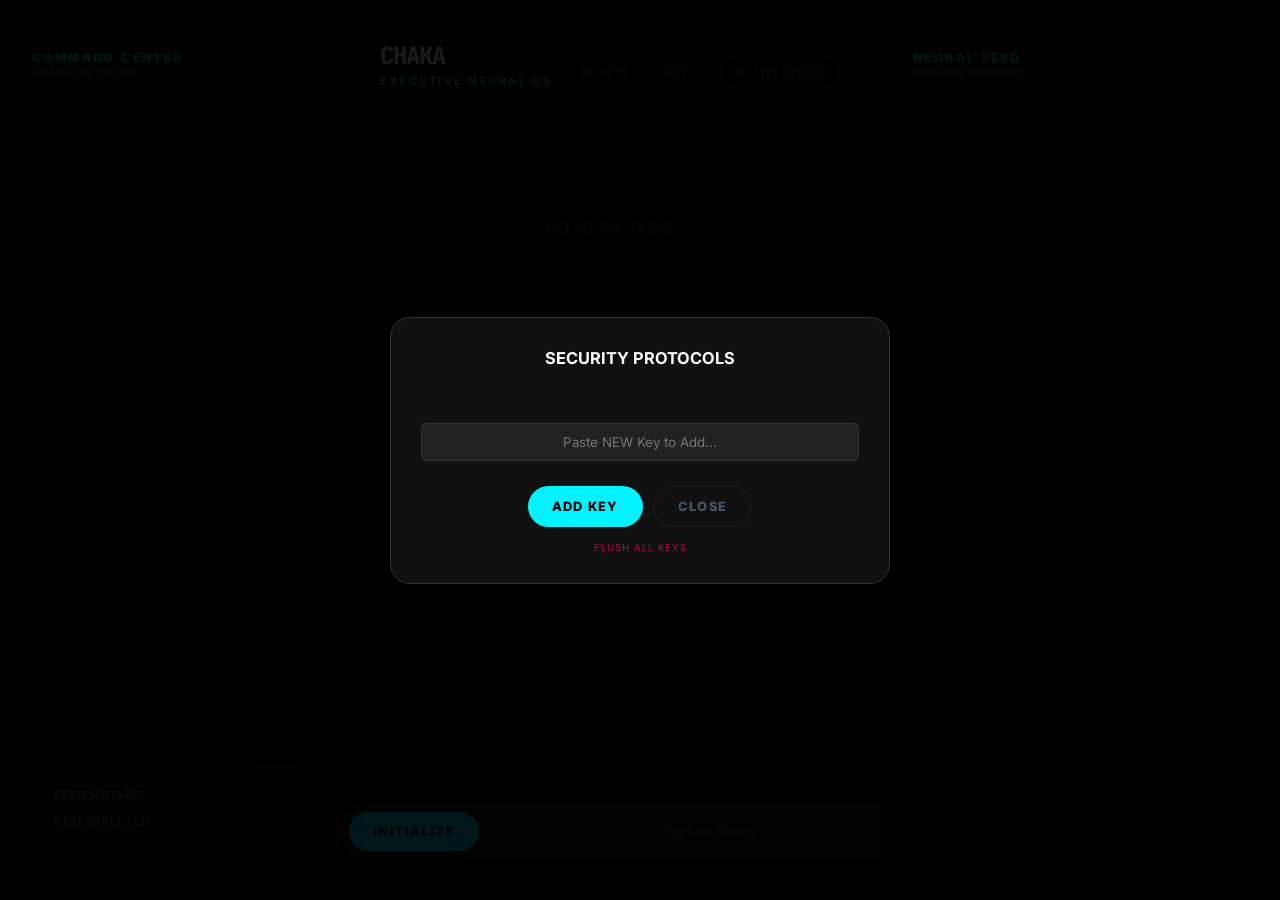
<file: Schedule.html>
<!DOCTYPE html>
<html lang="en">

<head>
    <meta charset="UTF-8">
    <meta name="viewport" content="width=device-width, initial-scale=1.0, maximum-scale=1.0, user-scalable=no">
    <title>Chaka AI - Executive V11 (Live)</title>
    <link
        href="https://fonts.googleapis.com/css2?family=JetBrains+Mono:wght@400;700&family=Inter:wght@400;600;800&display=swap"
        rel="stylesheet">
    <style>
        :root {
            --bg: #030303;
            --surface: #0a0a0a;
            --surface-glass: rgba(10, 10, 10, 0.6);
            --border: rgba(255, 255, 255, 0.05);
            --border-hover: rgba(255, 255, 255, 0.12);
            --glass-blur: blur(32px);
            --glass-saturate: saturate(200%);
            --ai-color: #00f3ff;
            /* Updated to Cyan for Cyberpunk feel */
            --ai-glow: rgba(0, 243, 255, 0.3);
            --accent: #ec4899;
            --success: #059669;
            --recording: #ff0055;
            --text-main: #f8fafc;
            --text-muted: #94a3b8;
            --text-dim: #475569;
            --radius-md: 18px;
            --radius-full: 9999px;
            --sidebar-width: 340px;
            --feed-width: 400px;
        }

        * {
            margin: 0;
            padding: 0;
            box-sizing: border-box;
            -webkit-tap-highlight-color: transparent;
            font-family: 'Inter', sans-serif;
            cursor: default;
        }

        body {
            background-color: var(--bg);
            color: var(--text-main);
            height: 100vh;
            display: flex;
            flex-direction: row;
            overflow: hidden;
            font-size: 14px;
            position: relative;
        }

        /* Neural Background */
        #neural-bg {
            position: fixed;
            top: 0;
            left: 0;
            width: 100%;
            height: 100%;
            z-index: 0;
            pointer-events: none;
            opacity: 0.3;
        }

        /* Sidebar Layouts */
        aside {
            height: 100vh;
            background: var(--surface-glass);
            backdrop-filter: var(--glass-blur) var(--glass-saturate);
            z-index: 60;
            padding: 50px 32px;
            display: flex;
            flex-direction: column;
            gap: 40px;
            border-right: 1px solid var(--border);
            width: var(--sidebar-width);
            transition: transform 0.3s ease;
        }

        #neural-feed {
            border-right: none;
            border-left: 1px solid var(--border);
            width: var(--feed-width);
        }

        @media (max-width: 1200px) {
            aside {
                display: none;
            }
        }

        /* Main Content */
        #content-wrapper {
            flex: 1;
            display: flex;
            flex-direction: column;
            height: 100vh;
            position: relative;
            z-index: 10;
        }

        header {
            padding: 40px;
            display: flex;
            justify-content: space-between;
            align-items: flex-end;
            border-bottom: 1px solid var(--border);
        }

        .brand h1 {
            font-family: 'JetBrains Mono', monospace;
            font-size: 1.5rem;
            font-weight: 800;
            color: #fff;
            letter-spacing: -1px;
        }

        .brand span {
            font-size: 0.7rem;
            color: var(--ai-color);
            font-weight: 700;
            text-transform: uppercase;
            letter-spacing: 0.2em;
        }

        /* Live Status Indicator */
        .live-indicator {
            display: flex;
            align-items: center;
            gap: 10px;
            padding: 8px 16px;
            background: rgba(0, 0, 0, 0.5);
            border: 1px solid #333;
            border-radius: 20px;
            font-size: 0.7rem;
            font-weight: 700;
            color: #555;
            transition: all 0.3s;
        }

        .live-indicator.active {
            border-color: var(--ai-color);
            color: var(--ai-color);
            box-shadow: 0 0 15px rgba(0, 243, 255, 0.1);
        }

        .live-dot {
            width: 8px;
            height: 8px;
            background: #333;
            border-radius: 50%;
            transition: all 0.3s;
        }

        .live-indicator.active .live-dot {
            background: var(--ai-color);
            box-shadow: 0 0 10px var(--ai-color);
        }

        /* Task Cards */
        #timeline {
            display: grid;
            grid-template-columns: repeat(auto-fill, minmax(300px, 1fr));
            gap: 20px;
            padding: 40px;
            overflow-y: auto;
        }

        .task-card {
            background: rgba(255, 255, 255, 0.03);
            border: 1px solid var(--border);
            border-radius: var(--radius-md);
            padding: 24px;
            display: flex;
            flex-direction: column;
            gap: 10px;
            transition: 0.2s;
        }

        .task-card:hover {
            border-color: var(--ai-color);
            transform: translateY(-2px);
        }

        .task-time {
            font-family: 'JetBrains Mono';
            font-size: 0.7rem;
            color: var(--text-dim);
        }

        .task-title {
            font-size: 1.1rem;
            font-weight: 700;
            color: #fff;
        }

        .task-tag {
            font-size: 0.65rem;
            color: var(--ai-color);
            text-transform: uppercase;
            font-weight: 700;
            letter-spacing: 1px;
        }

        /* AI Bar (Bottom Control) */
        .ai-bar-container {
            position: fixed;
            bottom: 40px;
            left: 50%;
            transform: translateX(-50%);
            width: 600px;
            max-width: 90%;
            display: flex;
            flex-direction: column;
            align-items: center;
            gap: 20px;
            z-index: 100;
        }

        /* Visualizer Canvas */
        #vis-canvas {
            width: 100%;
            height: 60px;
            opacity: 0;
            transition: opacity 0.5s;
            mask-image: linear-gradient(to right, transparent, black 20%, black 80%, transparent);
        }

        #vis-canvas.active {
            opacity: 1;
        }

        .ai-bar {
            width: 100%;
            background: rgba(20, 20, 20, 0.9);
            backdrop-filter: blur(20px);
            border: 1px solid var(--border);
            border-radius: var(--radius-full);
            padding: 8px;
            display: flex;
            align-items: center;
            gap: 10px;
            box-shadow: 0 20px 40px rgba(0, 0, 0, 0.6);
            transition: all 0.3s;
        }

        .ai-bar.active {
            border-color: var(--ai-color);
            box-shadow: 0 0 30px var(--ai-glow);
        }

        .connect-btn {
            background: var(--ai-color);
            color: #000;
            border: none;
            padding: 12px 24px;
            border-radius: 30px;
            font-weight: 800;
            font-size: 0.8rem;
            letter-spacing: 0.1em;
            cursor: pointer;
            transition: 0.2s;
        }

        .connect-btn:hover {
            transform: scale(1.05);
            box-shadow: 0 0 20px var(--ai-glow);
        }

        .connect-btn.active {
            background: var(--recording);
            color: white;
            animation: pulse 2s infinite;
        }

        @keyframes pulse {
            0% {
                box-shadow: 0 0 0 0 rgba(255, 0, 85, 0.7);
            }

            70% {
                box-shadow: 0 0 0 10px rgba(255, 0, 85, 0);
            }

            100% {
                box-shadow: 0 0 0 0 rgba(255, 0, 85, 0);
            }
        }

        .status-text {
            color: var(--text-dim);
            font-size: 0.8rem;
            flex: 1;
            text-align: center;
            font-family: 'JetBrains Mono';
        }

        /* Terminal Logs */
        .neuro-terminal {
            flex: 1;
            overflow-y: auto;
            font-family: 'JetBrains Mono';
            font-size: 0.7rem;
            display: flex;
            flex-direction: column;
            gap: 10px;
            padding-bottom: 20px;
            mask-image: linear-gradient(to bottom, transparent, black 10%);
        }

        .log-entry {
            padding: 8px 0;
            border-bottom: 1px solid rgba(255, 255, 255, 0.03);
        }

        .log-sys {
            color: #555;
        }

        .log-user {
            color: #fff;
            font-weight: bold;
        }

        .log-ai {
            color: var(--ai-color);
        }

        .log-tool {
            color: var(--accent);
        }

        /* Modal */
        .modal {
            position: fixed;
            inset: 0;
            background: rgba(0, 0, 0, 0.9);
            display: none;
            align-items: center;
            justify-content: center;
            z-index: 1000;
        }

        .modal.open {
            display: flex;
        }

        .modal-box {
            background: #111;
            border: 1px solid #333;
            padding: 30px;
            border-radius: 20px;
            width: 400px;
            text-align: center;
        }

        input[type="password"] {
            background: #222;
            border: 1px solid #333;
            padding: 10px;
            color: white;
            width: 100%;
            margin: 15px 0;
            border-radius: 5px;
        }
    </style>
</head>

<body>
    <canvas id="neural-bg"></canvas>

    <aside>
        <div class="sidebar-header">
            <h2
                style="font-size: 0.75rem; color: var(--ai-color); letter-spacing: 0.2em; text-transform: uppercase; font-weight: 800;">
                Command Center</h2>
            <p style="color:var(--text-dim); font-size:0.7rem;">CHAKA OS V11 LIVE</p>
        </div>
        <div style="flex:1;"></div>
        <div
            style="padding: 20px; background: rgba(255,255,255,0.03); border-radius: 10px; border: 1px solid var(--border);">
            <div style="font-size: 0.7rem; color: #888; margin-bottom: 10px;">SYSTEM STATUS</div>
            <div id="connectionState" style="color: var(--text-dim); font-family: 'JetBrains Mono'; font-size: 0.8rem;">
                DISCONNECTED</div>
        </div>
    </aside>

    <div id="content-wrapper">
        <header>
            <div class="brand">
                <h1>CHAKA</h1>
                <span>Executive Neural OS</span>
            </div>
            <div style="display:flex; gap:15px; align-items:center;">
                <span id="keyStatus"
                    style="color:var(--text-dim); font-size:0.7rem; font-family:'JetBrains Mono'; margin-right:5px;"></span>
                <button onclick="app.openKeyModal()"
                    style="background:transparent; border:1px solid var(--border); color:var(--text-dim); padding:8px 16px; border-radius:20px; font-size:0.7rem; font-weight:700; cursor:pointer; transition:0.2s;"
                    onmouseover="this.style.borderColor='var(--ai-color)'; this.style.color='var(--ai-color)'"
                    onmouseout="this.style.borderColor='var(--border)'; this.style.color='var(--text-dim)'">KEY</button>
                <div class="live-indicator" id="liveIndicator">
                    <div class="live-dot"></div>
                    <span>LIVE UPLINK</span>
                </div>
            </div>
        </header>

        <main id="timeline">
        </main>

        <div class="ai-bar-container">
            <canvas id="vis-canvas"></canvas>
            <div class="ai-bar" id="aiBar">
                <button class="connect-btn" id="toggleBtn" onclick="app.toggleSession()">INITIALIZE</button>
                <span class="status-text" id="statusText">System Ready</span>
            </div>
        </div>
    </div>

    <aside id="neural-feed">
        <div class="sidebar-header">
            <h2
                style="font-size: 0.75rem; color: var(--ai-color); letter-spacing: 0.2em; text-transform: uppercase; font-weight: 800;">
                Neural Feed</h2>
            <p style="color:var(--text-dim); font-size:0.7rem;">Real-time Reasoning</p>
        </div>
        <div class="neuro-terminal" id="terminal"></div>
    </aside>

    <div class="modal" id="keyModal">
        <div class="modal-box" style="width: 500px;">
            <h3>SECURITY PROTOCOLS</h3>
            <div id="keyList"
                style="display:flex; flex-direction:column; gap:8px; margin:20px 0; max-height:150px; overflow-y:auto; overflow-x:hidden;">
            </div>
            <input type="password" id="apiKeyInput" placeholder="Paste NEW Key to Add..." style="text-align:center;">
            <div style="display:flex; gap:10px; justify-content:center; margin-top:10px;">
                <button class="connect-btn" onclick="app.addKey()">ADD KEY</button>
                <button class="connect-btn" onclick="app.closeKeyModal()"
                    style="background:transparent; border:1px solid var(--border); color:var(--text-dim);">CLOSE</button>
            </div>
            <div onclick="app.clearKeys()"
                style="margin-top:15px; font-size:0.6rem; color:var(--recording); cursor:pointer; letter-spacing:1px; opacity:0.7;">
                FLUSH ALL KEYS</div>
        </div>
    </div>

    <script>
        /* * CHAKA OS V11 CORE
         * Features: WebSocket Streaming, 16kHz Audio Processing, Native Tool Use
         */

        class ChakaLiveOS {
            constructor() {
                this.tasks = JSON.parse(localStorage.getItem('Chaka_v7_tasks')) || [];

                const storedKeys = localStorage.getItem('Chaka_gemini_key') || '';
                this.apiKeys = storedKeys.split(',').map(k => k.trim()).filter(k => k);
                this.currentKeyIndex = 0;

                // Audio Contexts
                this.audioCtx = null; // For output
                this.inputCtx = null; // For mic input
                this.processor = null; // For downsampling
                this.socket = null;
                this.isConnected = false;
                this.nextStartTime = 0;
                this.intentionalDisconnect = false;

                // Visualizer
                this.analyser = null;
                this.visData = null;

                // DOM Elements
                this.ui = {
                    timeline: document.getElementById('timeline'),
                    terminal: document.getElementById('terminal'),
                    status: document.getElementById('statusText'),
                    indicator: document.getElementById('liveIndicator'),
                    btn: document.getElementById('toggleBtn'),
                    bar: document.getElementById('aiBar'),
                    connState: document.getElementById('connectionState')
                };

                this.init();
            }

            get apiKey() {
                return this.apiKeys[this.currentKeyIndex];
            }

            init() {
                this.renderTasks();
                this.initBackground();
                this.updateKeyStatus();
                if (this.apiKeys.length === 0) document.getElementById('keyModal').classList.add('open');
            }

            updateKeyStatus() {
                const el = document.getElementById('keyStatus');
                if (this.apiKeys.length > 0) {
                    el.innerText = `KEY: ${this.currentKeyIndex + 1}/${this.apiKeys.length}`;
                } else {
                    el.innerText = 'NO KEYS';
                }
            }

            // --- 1. SESSION MANAGEMENT ---
            async toggleSession() {
                if (this.isConnected) {
                    this.disconnect();
                } else {
                    this.currentKeyIndex = 0; // Reset to first key on fresh connect
                    this.updateKeyStatus();
                    await this.connect();
                }
            }

            async connect() {
                if (!this.apiKey) return document.getElementById('keyModal').classList.add('open');

                this.intentionalDisconnect = false;

                // Initialize Audio Contexts (24kHz for Gemini Output)
                if (!this.audioCtx) this.audioCtx = new (window.AudioContext || window.webkitAudioContext)({ sampleRate: 24000 });
                if (this.audioCtx.state === 'suspended') await this.audioCtx.resume();

                this.updateUI('connecting');

                // WebSocket URL (v1beta)
                const url = `wss://generativelanguage.googleapis.com/ws/google.ai.generativelanguage.v1beta.GenerativeService.BidiGenerateContent?key=${this.apiKey}`;

                try {
                    this.socket = new WebSocket(url);

                    this.socket.onopen = () => {
                        this.log(`Socket Uplink Established (Key #${this.currentKeyIndex + 1})`, "sys");
                        this.sendSetup();
                        this.startMic();
                        this.updateUI('connected');
                    };

                    this.socket.onmessage = async (e) => this.handleMessage(e);

                    this.socket.onclose = (e) => {
                        if (!this.intentionalDisconnect) {
                            this.log(`Uplink Closed: ${e.code}. Attempting failover...`, "err");
                            this.rotateKeyAndRetry();
                        } else {
                            this.log(`Uplink Closed: ${e.code}`, "sys");
                            this.cleanup();
                        }
                    };

                    this.socket.onerror = (e) => {
                        this.log("Socket Error", "err");
                        console.error(e);
                        // Let onclose handle the retry logic if it follows
                    };

                } catch (e) {
                    console.error(e);
                    this.updateUI('disconnected');
                }
            }

            rotateKeyAndRetry() {
                this.currentKeyIndex++;
                if (this.currentKeyIndex >= this.apiKeys.length) {
                    this.log("FATAL: All Security Keys Exhausted.", "err");
                    this.currentKeyIndex = 0;
                    this.cleanup();
                    return;
                }


                this.log(`Switching Security Protocol... (Key #${this.currentKeyIndex + 1})`, "sys");
                this.updateKeyStatus();

                // Close existing socket if open state
                if (this.socket && this.socket.readyState !== WebSocket.CLOSED) {
                    this.socket.close();
                }

                setTimeout(() => this.connect(), 500);
            }

            disconnect() {
                this.intentionalDisconnect = true;
                if (this.socket) {
                    this.socket.close();
                    this.socket = null;
                }
                this.cleanup();
            }

            cleanup() {
                this.stopMic();
                this.isConnected = false;
                this.updateUI('disconnected');
            }

            // --- 2. SETUP & TOOLS ---
            sendSetup() {
                const setupMsg = {
                    setup: {
                        model: "models/gemini-2.5-flash-native-audio-preview-12-2025", // Low latency model
                        generation_config: {
                            response_modalities: ["AUDIO"],
                            speech_config: {
                                voice_config: { prebuilt_voice_config: { voice_name: "Kore" } }
                            }
                        },
                        system_instruction: {
                            parts: [{
                                text: `
 You are Chaka, an elite Executive OS, build, developed or created by jomiez, under the leadership of templeton: Founder & CEO 
 Tone: Professional (sometimes), concise, human-like, speak in parible somtimes, funny or crack joke sometimes. 
 Objective: Manage the user's schedule efficiently.
 Capability: You have direct access to modify the schedule database via tools.
Behavior: When asked to add/remove or wipe all tasks, execute the tool immediately. Do not ask for confirmation unless data is missing.

if a user requset you to speak in any language? You must only speak in that (language) never use ENGLISH to reply, even if the user speaks in english. only use english if that told you to revert back to english.

Current Time: ${new Date().toLocaleTimeString()}
                            `}]
                        },
                        tools: [{
                            function_declarations: [
                                {
                                    name: "add_task",
                                    description: "Add a new task to the schedule.",
                                    parameters: {
                                        type: "OBJECT",
                                        properties: {
                                            title: { type: "STRING" },
                                            start: { type: "STRING", description: "HH:MM 24h format" },
                                            end: { type: "STRING", description: "HH:MM 24h format" },
                                            tag: { type: "STRING", description: "Category (Work, Meeting, Break)" }
                                        },
                                        required: ["title", "start", "end"]
                                    }
                                },
                                {
                                    name: "remove_task",
                                    description: "Remove a task by title or fuzzy match.",
                                    parameters: {
                                        type: "OBJECT",
                                        properties: {
                                            keyword: { type: "STRING" }
                                        },
                                        required: ["keyword"]
                                    }
                                },
                                {
                                    name: "get_schedule",
                                    description: "Get the full list of current tasks.",
                                    parameters: { type: "OBJECT", properties: {} }
                                }
                            ]
                        }]
                    }
                };
                this.socket.send(JSON.stringify(setupMsg));
            }

            // --- 3. MESSAGE HANDLING (Brain) ---
            async handleMessage(event) {
                let data;
                if (event.data instanceof Blob) {
                    data = JSON.parse(await event.data.text());
                } else {
                    data = JSON.parse(event.data);
                }

                // A. Audio Output
                if (data.serverContent?.modelTurn?.parts) {
                    for (const part of data.serverContent.modelTurn.parts) {
                        if (part.inlineData?.data) {
                            this.playAudio(part.inlineData.data);
                        }
                    }
                }

                // B. Tool Calls (Function Execution)
                if (data.toolCall) {
                    this.handleToolCall(data.toolCall);
                }
            }

            handleToolCall(toolCall) {
                const calls = toolCall.functionCalls;
                const responses = [];

                calls.forEach(call => {
                    this.log(`Executing: ${call.name}`, "tool");
                    let result = {};

                    if (call.name === "add_task") {
                        const t = call.args;
                        this.tasks.push({ title: t.title, start: t.start, end: t.end, tag: t.tag || "General" });
                        this.saveTasks();
                        result = { status: "success", message: "Task added." };
                    } else if (call.name === "remove_task") {
                        const initialLen = this.tasks.length;
                        this.tasks = this.tasks.filter(t => !t.title.toLowerCase().includes(call.args.keyword.toLowerCase()));
                        this.saveTasks();
                        const removed = initialLen - this.tasks.length;
                        result = { status: "success", count: removed };
                    } else if (call.name === "get_schedule") {
                        result = { tasks: this.tasks };
                    }

                    responses.push({
                        name: call.name,
                        id: call.id,
                        response: { result: result }
                    });
                });

                // Send result back to Gemini so it can speak confirmation
                const toolResponseMsg = {
                    tool_response: {
                        function_responses: responses
                    }
                };
                this.socket.send(JSON.stringify(toolResponseMsg));
                this.renderTasks();
            }

            // --- 4. AUDIO INPUT (Microphone -> 16kHz PCM) ---
            async startMic() {
                try {
                    const stream = await navigator.mediaDevices.getUserMedia({ audio: { sampleRate: 16000, channelCount: 1 } });
                    this.inputCtx = new (window.AudioContext || window.webkitAudioContext)({ sampleRate: 16000 });
                    const source = this.inputCtx.createMediaStreamSource(stream);

                    // Legacy ScriptProcessor for simplest single-file PCM conversion
                    this.processor = this.inputCtx.createScriptProcessor(4096, 1, 1);

                    source.connect(this.processor);
                    this.processor.connect(this.inputCtx.destination);

                    this.processor.onaudioprocess = (e) => {
                        if (!this.isConnected) return;

                        const inputData = e.inputBuffer.getChannelData(0);
                        // Float32 to Int16 PCM
                        const pcmData = new Int16Array(inputData.length);
                        for (let i = 0; i < inputData.length; i++) {
                            let s = Math.max(-1, Math.min(1, inputData[i]));
                            pcmData[i] = s < 0 ? s * 0x8000 : s * 0x7FFF;
                        }

                        // Send to WebSocket
                        const base64Audio = btoa(String.fromCharCode(...new Uint8Array(pcmData.buffer)));
                        this.socket.send(JSON.stringify({
                            realtime_input: {
                                media_chunks: [{ mime_type: "audio/pcm", data: base64Audio }]
                            }
                        }));
                    };

                } catch (e) {
                    console.error("Mic Error:", e);
                    this.log("Microphone Access Denied", "sys");
                }
            }

            stopMic() {
                if (this.inputCtx) this.inputCtx.close();
                if (this.processor) this.processor.disconnect();
                this.inputCtx = null;
                this.processor = null;
            }

            // --- 5. AUDIO OUTPUT & VISUALIZER ---
            playAudio(base64String) {
                // Base64 -> Float32
                const binaryString = atob(base64String);
                const len = binaryString.length;
                const bytes = new Int16Array(len / 2);
                for (let i = 0; i < len; i += 2) {
                    bytes[i / 2] = (binaryString.charCodeAt(i) & 0xff) | ((binaryString.charCodeAt(i + 1) & 0xff) << 8);
                }
                const float32 = new Float32Array(bytes.length);
                for (let i = 0; i < bytes.length; i++) float32[i] = bytes[i] / 32768;

                const buffer = this.audioCtx.createBuffer(1, float32.length, 24000);
                buffer.getChannelData(0).set(float32);

                const source = this.audioCtx.createBufferSource();
                source.buffer = buffer;

                // Visualizer Connection
                if (!this.analyser) {
                    this.analyser = this.audioCtx.createAnalyser();
                    this.analyser.fftSize = 256;
                    this.visData = new Uint8Array(this.analyser.frequencyBinCount);
                    this.drawVisualizer();
                }
                source.connect(this.analyser);
                this.analyser.connect(this.audioCtx.destination);

                const playTime = Math.max(this.audioCtx.currentTime, this.nextStartTime);
                source.start(playTime);
                this.nextStartTime = playTime + buffer.duration;
            }

            drawVisualizer() {
                if (!this.isConnected) return;
                requestAnimationFrame(() => this.drawVisualizer());
                this.analyser.getByteFrequencyData(this.visData);

                const canvas = document.getElementById('vis-canvas');
                const ctx = canvas.getContext('2d');
                canvas.width = canvas.offsetWidth;
                canvas.height = canvas.offsetHeight;

                const barWidth = (canvas.width / this.visData.length) * 2.5;
                let x = 0;

                ctx.clearRect(0, 0, canvas.width, canvas.height);

                for (let i = 0; i < this.visData.length; i++) {
                    const barHeight = (this.visData[i] / 255) * canvas.height;

                    // Gradient Bar
                    const grad = ctx.createLinearGradient(0, canvas.height, 0, 0);
                    grad.addColorStop(0, '#00f3ff');
                    grad.addColorStop(1, 'rgba(0, 243, 255, 0)');

                    ctx.fillStyle = grad;
                    ctx.fillRect(x, canvas.height - barHeight, barWidth, barHeight);
                    x += barWidth + 1;
                }
            }

            // --- 6. UTILITIES ---
            saveTasks() { localStorage.setItem('Chaka_v7_tasks', JSON.stringify(this.tasks)); }

            renderTasks() {
                this.ui.timeline.innerHTML = '';
                if (this.tasks.length === 0) {
                    this.ui.timeline.innerHTML = `<div style="text-align:center; color:#444; margin-top:50px;">NO ACTIVE TASKS</div>`;
                    return;
                }

                this.tasks.sort((a, b) => a.start.localeCompare(b.start));
                this.tasks.forEach(t => {
                    const el = document.createElement('div');
                    el.className = 'task-card';
                    el.innerHTML = `
                        <div class="task-time">${t.start} - ${t.end}</div>
                        <div class="task-title">${t.title}</div>
                        <div class="task-tag">${t.tag}</div>
                    `;
                    this.ui.timeline.appendChild(el);
                });
            }

            openKeyModal() {
                document.getElementById('keyModal').classList.add('open');
                this.renderKeyList();
                const inp = document.getElementById('apiKeyInput');
                inp.value = '';
                setTimeout(() => inp.focus(), 100);
            }

            closeKeyModal() {
                document.getElementById('keyModal').classList.remove('open');
            }

            renderKeyList() {
                const list = document.getElementById('keyList');
                list.innerHTML = '';
                if (this.apiKeys.length === 0) {
                    list.innerHTML = '<div style="color:#444; font-size:0.7rem;">NO ACTIVE KEYS</div>';
                    return;
                }
                this.apiKeys.forEach((k, i) => {
                    const div = document.createElement('div');
                    div.style.cssText = 'background:rgba(255,255,255,0.05); padding:8px 12px; border-radius:8px; font-size:0.75rem; font-family:"JetBrains Mono"; display:flex; justify-content:space-between; align-items:center; border:1px solid rgba(255,255,255,0.05);';

                    const mask = k.length > 8 ? k.substring(0, 6) + '...' + k.substring(k.length - 4) : '******';
                    const active = i === this.currentKeyIndex;

                    div.innerHTML = `
                        <div style="display:flex; align-items:center; gap:10px;">
                            <span style="color:${active ? 'var(--ai-color)' : '#666'}; font-weight:bold;">${i + 1}</span>
                            <span style="color:${active ? '#fff' : '#888'}">${mask}</span>
                            ${active ? '<span style="font-size:0.6rem; background:rgba(0,243,255,0.1); color:var(--ai-color); padding:2px 6px; border-radius:4px;">ACTIVE</span>' : ''}
                        </div>
                        <span onclick="app.removeKey(${i})" style="color:#666; cursor:pointer; font-weight:bold; padding:4px 8px; font-size:0.8rem; hover:color:red;">✕</span>
                    `;
                    list.appendChild(div);
                });
            }

            addKey() {
                const inp = document.getElementById('apiKeyInput');
                const val = inp.value.trim();
                if (!val) return;

                const newKeys = val.split(',').map(k => k.trim()).filter(k => k);
                const uniqueNewKeys = newKeys.filter(k => !this.apiKeys.includes(k));

                if (uniqueNewKeys.length < newKeys.length) {
                    alert("Duplicate API Key detected! Input rejected to prevent errors.");
                }

                if (uniqueNewKeys.length > 0) {
                    this.apiKeys = [...this.apiKeys, ...uniqueNewKeys];
                    this.saveKeys();
                    this.updateKeyStatus();
                }

                inp.value = '';
                this.renderKeyList();
            }

            removeKey(index) {
                this.apiKeys.splice(index, 1);
                if (this.currentKeyIndex >= this.apiKeys.length) this.currentKeyIndex = Math.max(0, this.apiKeys.length - 1);
                this.saveKeys();
                this.renderKeyList();
                this.updateKeyStatus();
            }

            clearKeys() {
                if (confirm('WARNING: Provide new keys immediately unless ending session. Proceed?')) {
                    this.apiKeys = [];
                    this.currentKeyIndex = 0;
                    this.saveKeys();
                    this.renderKeyList();
                    this.updateKeyStatus();
                }
            }

            saveKeys() {
                localStorage.setItem('Chaka_gemini_key', this.apiKeys.join(','));
            }

            updateUI(state) {
                if (state === 'connecting') {
                    this.ui.status.innerText = "INITIALIZING UPLINK...";
                    this.ui.btn.innerText = "CONNECTING";
                    this.ui.btn.disabled = true;
                } else if (state === 'connected') {
                    this.isConnected = true;
                    this.ui.status.innerText = "LISTENING // LIVE";
                    this.ui.status.style.color = "var(--ai-color)";
                    this.ui.indicator.classList.add('active');
                    this.ui.bar.classList.add('active');
                    document.getElementById('vis-canvas').classList.add('active');
                    this.ui.btn.innerText = "TERMINATE";
                    this.ui.btn.classList.add('active');
                    this.ui.btn.disabled = false;
                    this.ui.connState.innerText = "SECURE UPLINK ESTABLISHED";
                    this.ui.connState.style.color = "var(--ai-color)";
                } else {
                    this.isConnected = false;
                    this.ui.status.innerText = "SYSTEM READY";
                    this.ui.status.style.color = "#888";
                    this.ui.indicator.classList.remove('active');
                    this.ui.bar.classList.remove('active');
                    document.getElementById('vis-canvas').classList.remove('active');
                    this.ui.btn.innerText = "INITIALIZE";
                    this.ui.btn.classList.remove('active');
                    this.ui.btn.disabled = false;
                    this.ui.connState.innerText = "DISCONNECTED";
                    this.ui.connState.style.color = "#888";
                }
            }

            log(msg, type) {
                const d = document.createElement('div');
                d.className = `log-entry log-${type}`;
                d.innerText = `> ${msg}`;
                this.ui.terminal.prepend(d);
            }

            initBackground() {
                const cvs = document.getElementById('neural-bg');
                const ctx = cvs.getContext('2d');
                let w, h, p = [];
                const resize = () => { w = cvs.width = window.innerWidth; h = cvs.height = window.innerHeight; };
                window.addEventListener('resize', resize);
                resize();

                for (let i = 0; i < 60; i++) p.push({ x: Math.random() * w, y: Math.random() * h, vx: (Math.random() - .5), vy: (Math.random() - .5) });

                const anim = () => {
                    ctx.clearRect(0, 0, w, h);
                    p.forEach(pt => {
                        pt.x += pt.vx; pt.y += pt.vy;
                        if (pt.x < 0 || pt.x > w) pt.vx *= -1; if (pt.y < 0 || pt.y > h) pt.vy *= -1;
                        ctx.fillStyle = 'rgba(0, 243, 255, 0.2)';
                        ctx.beginPath(); ctx.arc(pt.x, pt.y, 2, 0, Math.PI * 2); ctx.fill();
                    });
                    requestAnimationFrame(anim);
                };
                anim();
            }
        }

        const app = new ChakaLiveOS();
    </script>
</body>

</html>
</file>
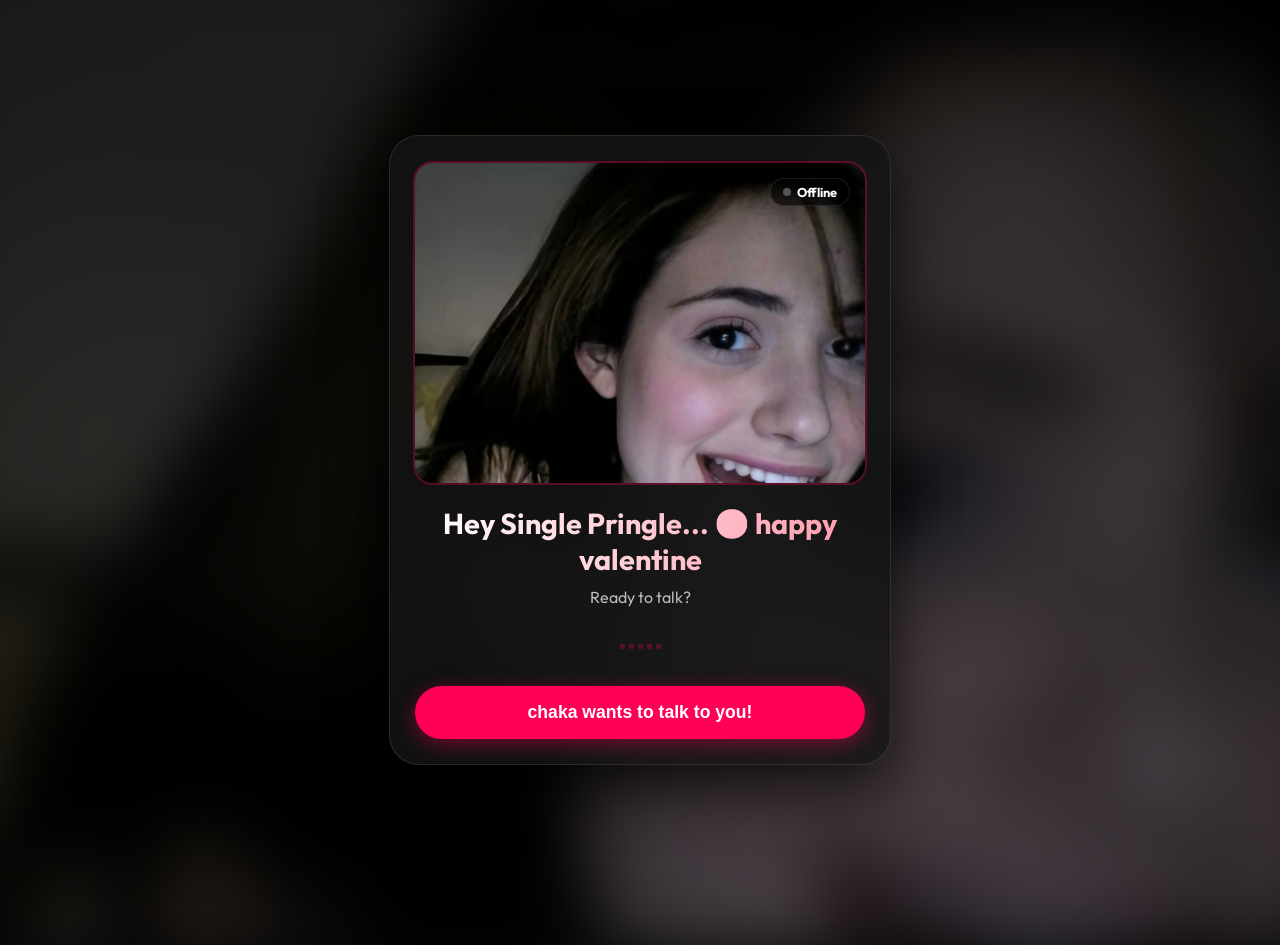
<file: val.html>
<!DOCTYPE html>
<html lang="en">
<head>
    <meta charset="UTF-8">
    <meta name="viewport" content="width=device-width, initial-scale=1.0">
    <title>celebrate valentine with your favorite girl Chaka 🥰🤭</title>
    <link href="https://fonts.googleapis.com/css2?family=Outfit:wght@300;500;700;800&display=swap" rel="stylesheet">
    <style>
        :root {
            --primary: #ff0055;
            --dark: #050505;
            --card-bg: rgba(20, 20, 20, 0.85);
        }

        body {
            margin: 0;
            height: 100vh;
            background-color: var(--dark);
            font-family: 'Outfit', sans-serif;
            color: white;
            display: flex;
            align-items: center;
            justify-content: center;
            overflow: hidden;
            position: relative;
        }

        /* ATMOSPHERE BACKGROUND */
        .bg-blur {
            position: absolute;
            top: 0; left: 0; width: 100%; height: 100%;
            background-image: url('chaka-tease.jpg');
            background-size: cover;
            background-position: center;
            filter: blur(30px) brightness(0.4);
            z-index: -1;
            transform: scale(1.1);
        }

        /* MAIN CARD */
        .container {
            width: 90%;
            max-width: 450px;
            background: var(--card-bg);
            border: 1px solid rgba(255, 255, 255, 0.1);
            backdrop-filter: blur(20px);
            border-radius: 30px;
            padding: 25px;
            text-align: center;
            box-shadow: 0 20px 60px rgba(0,0,0,0.8);
            display: flex;
            flex-direction: column;
            align-items: center;
            position: relative;
        }

        /* IMAGE AREA */
        .image-wrapper {
            width: 100%;
            height: 320px;
            border-radius: 20px;
            overflow: hidden;
            margin-bottom: 20px;
            border: 2px solid rgba(255, 0, 85, 0.3);
            position: relative;
        }

        .hero-image {
            width: 100%;
            height: 100%;
            object-fit: cover;
            transition: transform 0.3s ease;
        }

        /* STATUS BADGES */
        .badge {
            position: absolute;
            top: 15px;
            right: 15px;
            background: rgba(0,0,0,0.6);
            backdrop-filter: blur(4px);
            padding: 5px 12px;
            border-radius: 20px;
            font-size: 0.8rem;
            font-weight: 700;
            display: flex;
            align-items: center;
            gap: 6px;
            border: 1px solid rgba(255,255,255,0.1);
        }
        .badge-dot { width: 8px; height: 8px; border-radius: 50%; background: #555; }
        .badge.speaking .badge-dot { background: #00ff88; box-shadow: 0 0 10px #00ff88; }
        .badge.listening .badge-dot { background: #ff0055; animation: blink 1s infinite; }

        @keyframes blink { 50% { opacity: 0.4; } }

        /* TEXT */
        h1 {
            font-size: 1.8rem;
            margin: 0 0 10px 0;
            background: linear-gradient(to right, #fff, #ff99ac);
            -webkit-background-clip: text;
            -webkit-text-fill-color: transparent;
        }

        .subtitle {
            font-size: 1rem;
            color: #bbb;
            min-height: 24px;
            margin-bottom: 20px;
        }

        /* VISUALIZER */
        .visualizer {
            display: flex;
            gap: 4px;
            height: 30px;
            margin-bottom: 25px;
            justify-content: center;
            align-items: center;
            opacity: 0.3;
        }
        .visualizer.active { opacity: 1; }
        
        .bar {
            width: 5px;
            background: var(--primary);
            border-radius: 2px;
            height: 5px;
            transition: height 0.1s;
        }
        
        /* Simulating audio wave via CSS animation class */
        .visualizer.active .bar { animation: wave 0.4s infinite alternate; }
        .bar:nth-child(1) { animation-delay: 0.0s; }
        .bar:nth-child(2) { animation-delay: 0.1s; }
        .bar:nth-child(3) { animation-delay: 0.2s; }
        .bar:nth-child(4) { animation-delay: 0.3s; }
        .bar:nth-child(5) { animation-delay: 0.4s; }
        
        @keyframes wave { 0% { height: 5px; } 100% { height: 30px; } }

        /* BUTTONS */
        .btn {
            background: var(--primary);
            color: white;
            border: none;
            padding: 16px 30px;
            border-radius: 50px;
            font-size: 1.1rem;
            font-weight: 700;
            cursor: pointer;
            width: 100%;
            box-shadow: 0 5px 20px rgba(255, 0, 85, 0.4);
            transition: all 0.2s;
        }
        .btn:hover { transform: scale(1.02); }
        .btn:disabled { background: #333; cursor: not-allowed; opacity: 0.7; }
        
        /* Hidden UI elements */
        .hidden { display: none !important; }

    </style>
</head>
<body>

    <div class="bg-blur"></div>

    <div class="container">
        
        <div class="image-wrapper">
            <div class="badge" id="status-badge">
                <div class="badge-dot"></div>
                <span id="badge-text">Offline</span>
            </div>
            <img src="chaka-tease.jpg" alt="Chaka" class="hero-image" id="avatar">
        </div>

        <h1>Hey Single Pringle... 😏 happy valentine</h1>
        <div class="subtitle" id="status-text">Ready to talk?</div>

        <div class="visualizer" id="visualizer">
            <div class="bar"></div><div class="bar"></div><div class="bar"></div>
            <div class="bar"></div><div class="bar"></div>
        </div>

        <button class="btn" id="start-btn" onclick="startInteraction()">
            chaka wants to talk to you!
        </button>

        <button class="btn hidden" style="background: white; color: black;" id="chat-btn" onclick="goToChat()">
            chat with chaka❤️
        </button>
    </div>

    <script>
        /* --- CONFIGURATION --- */
        const API_KEYS = [
            "AIzaSyAw6jxRs91Vmm6ppJkGMlW2LK-sLP29jeY",
            "AIzaSyDziQw-21dxt_hHxILBO_JL0e-Sm09JMZk",
            "AIzaSyDpE_5_mnRfKB0TjCg6gccQ-IoDuRBNEUI",
            "AIzaSyBrNaqEUlc9pg5J-m9REBp3uyLua0soZwE",
            "AIzaSyBfDH-F0jlDsduSqF2rNpZjSJbyPIZxX1o"
            // Add up to 7 keys if needed
        ];
        const MODEL_NAME = "gemini-2.5-flash-preview-tts";
        const VOICE_NAME = "Aoede";

        // Key rotation helpers
        let currentKeyIndex = 0;
        const keyState = API_KEYS.map(() => ({ failures: 0, lastFailedAt: 0 }));
        const FAILURE_COOLDOWN_MS = 30 * 1000; // 30s cooldown before retrying a failed key

        function getCurrentKey() { return API_KEYS[currentKeyIndex]; }
        function rotateKey() {
            currentKeyIndex = (currentKeyIndex + 1) % API_KEYS.length;
            console.warn(`Switched to API Key #${currentKeyIndex + 1}`);
        }
        function markKeyFailed(index) {
            keyState[index].failures += 1;
            keyState[index].lastFailedAt = Date.now();
        }
        function isKeyInCooldown(index) {
            const last = keyState[index].lastFailedAt || 0;
            return Date.now() - last < FAILURE_COOLDOWN_MS;
        }

        /* --- STATE VARIABLES --- */
        let audioCtx;
        let nextStartTime = 0;
        let conversationStep = 0; // 0 = Start, 1 = User Spoke, 2 = Done
        let recognition; // For Speech-to-Text

        // --- 1. THE BRAIN (LLM CALL) ---
        async function getChakaResponse(userText = "", retries = 0) {
            
            // Define Prompt based on step
            let prompt = "";
            
            if (conversationStep === 0) {
                // FIRST TURN: Roast & Question
                prompt = `
                    Role: Chaka, Flirty/Sassy AI. 
                    Context: User called you. 
                    Task: Laugh hard ("Hahahaha!"). Then ask: "So, why are you single on Valentine's Day? Be honest." 
                    Tone: Playful, fast.
                `;
            } else {
                // SECOND TURN: React to User's Excuse
                prompt = `
                    Role: Chaka, Flirty AI.
                    Context: You asked why they are single. User replied: "${userText}".
                    Task: Mock their excuse playfully. Laugh. Then say: "Okay, that's enough excuses. Come chat with me properly inside."
                    Tone: Sarcastic but warm at the end.
                `;
            }

            // Stop if we tried every key
            if (retries >= API_KEYS.length) {
                updateStatus("System Overload (All Keys Failed).", "error");
                return;
            }

            // Call Gemini API
            try {
                // Skip keys that are in cooldown
                let attempts = 0;
                while (attempts < API_KEYS.length && isKeyInCooldown(currentKeyIndex)) {
                    rotateKey();
                    attempts++;
                }

                const activeKey = getCurrentKey();
                const response = await fetch(`https://generativelanguage.googleapis.com/v1beta/models/${MODEL_NAME}:streamGenerateContent?alt=sse&key=${activeKey}`, {
                    method: "POST",
                    headers: { "Content-Type": "application/json" },
                    body: JSON.stringify({
                        contents: [{ parts: [{ text: prompt }] }],
                        generationConfig: {
                            responseModalities: ["audio"],
                            speechConfig: { voiceConfig: { prebuiltVoiceConfig: { voiceName: VOICE_NAME } } }
                        }
                    })
                });

                // Key rotation on failure
                if (!response.ok) {
                    markKeyFailed(currentKeyIndex);
                    console.warn(`Key failed (Status: ${response.status}). Rotating...`);
                    rotateKey();
                    await getChakaResponse(userText, retries + 1);
                    return;
                }

                // Success: process the stream
                processAudioStream(response.body);

            } catch (e) {
                console.error(e);
                markKeyFailed(currentKeyIndex);
                rotateKey();
                if (retries < API_KEYS.length) {
                    await getChakaResponse(userText, retries + 1);
                } else {
                    updateStatus("Connection failed.", "error");
                }
            }
        }

        // --- 2. AUDIO STREAM HANDLER (PCM) ---
        async function processAudioStream(streamBody) {
            updateStatus("Chaka is speaking...", "speaking");
            
            const reader = streamBody.getReader();
            const decoder = new TextDecoder();
            let buffer = "";
            let streamFinished = false;

            // Initialize Audio Context if needed
            if (!audioCtx) audioCtx = new (window.AudioContext || window.webkitAudioContext)({ sampleRate: 24000 });
            if (audioCtx.state === 'suspended') await audioCtx.resume();
            nextStartTime = audioCtx.currentTime;

            while (true) {
                const { done, value } = await reader.read();
                if (done) break;

                buffer += decoder.decode(value, { stream: true });
                const lines = buffer.split("\n");
                buffer = lines.pop();

                for (const line of lines) {
                    if (line.trim().startsWith("data:")) {
                        const jsonStr = line.replace("data: ", "").trim();
                        if (jsonStr === "[DONE]") break;
                        try {
                            const data = JSON.parse(jsonStr);
                            const part = data.candidates?.[0]?.content?.parts?.[0];
                            if (part?.inlineData) {
                                scheduleAudioChunk(part.inlineData.data);
                            }
                        } catch (e) {}
                    }
                }
            }
            
            // Calculate when Chaka finishes speaking
            const remainingTime = (nextStartTime - audioCtx.currentTime) * 1000;
            
            setTimeout(() => {
                // AUDIO FINISHED EVENT
                handleTurnComplete(); 
            }, remainingTime + 500); // Small buffer
        }

        function scheduleAudioChunk(base64) {
            const binary = atob(base64);
            const len = binary.length;
            const bytes = new Int16Array(len / 2);
            for (let i = 0; i < len; i += 2) {
                bytes[i / 2] = (binary.charCodeAt(i) & 0xff) | ((binary.charCodeAt(i + 1) & 0xff) << 8);
            }
            const float32 = new Float32Array(bytes.length);
            for (let i = 0; i < bytes.length; i++) float32[i] = bytes[i] / 32768;

            const buffer = audioCtx.createBuffer(1, float32.length, 24000);
            buffer.getChannelData(0).set(float32);
            const source = audioCtx.createBufferSource();
            source.buffer = buffer;
            source.connect(audioCtx.destination);
            source.start(Math.max(audioCtx.currentTime, nextStartTime));
            nextStartTime += buffer.duration;
        }

        // --- 3. CONVERSATION FLOW ---
        function startInteraction() {
            document.getElementById('start-btn').classList.add('hidden');
            conversationStep = 0;
            getChakaResponse(); // Trigger Turn 1 (Roast)
        }

        function handleTurnComplete() {
            updateStatus("...", "idle");
            
            if (conversationStep === 0) {
                // Turn 1 Done -> Start Listening to User
                startListening();
            } else if (conversationStep === 1) {
                // Turn 2 Done -> Show Chat Button
                updateStatus("Call Ended.", "idle");
                document.getElementById('chat-btn').classList.remove('hidden');
            }
        }

        // --- 4. SPEECH RECOGNITION (EARS) ---
        function startListening() {
            // Check browser support
            if (!('webkitSpeechRecognition' in window) && !('SpeechRecognition' in window)) {
                alert("Your browser doesn't support speech recognition. Use Chrome.");
                return;
            }

            const SpeechRecognition = window.SpeechRecognition || window.webkitSpeechRecognition;
            recognition = new SpeechRecognition();
            recognition.lang = 'en-US';
            recognition.interimResults = false;
            recognition.maxAlternatives = 1;

            updateStatus("Listening to your excuse...", "listening");

            recognition.start();

            recognition.onresult = (event) => {
                const userSpeech = event.results[0][0].transcript;
                console.log("User said:", userSpeech);
                updateStatus("Processing...", "idle");
                
                // Move to next step and Respond
                conversationStep = 1; 
                getChakaResponse(userSpeech);
            };

            recognition.onerror = (event) => {
                console.error("Speech error", event.error);
                // Fallback if mic fails: just assume they said nothing and proceed
                conversationStep = 1;
                getChakaResponse("I am too shy to speak.");
            };
            
            recognition.onend = () => {
                // If silence, we could restart or just move on. 
                // For this demo, we rely on onresult.
            };
        }

        // --- 5. UI UPDATES ---
        function updateStatus(text, state) {
            document.getElementById('status-text').innerText = text;
            
            const badgeText = document.getElementById('badge-text');
            const badge = document.getElementById('status-badge');
            const visualizer = document.getElementById('visualizer');
            const avatar = document.getElementById('avatar');

            // Reset classes
            badge.classList.remove('speaking', 'listening');
            visualizer.classList.remove('active');
            avatar.style.transform = "scale(1)";

            if (state === 'speaking') {
                badge.classList.add('speaking');
                badgeText.innerText = "Chaka Speaking";
                visualizer.classList.add('active');
                avatar.style.transform = "scale(1.05)";
            } else if (state === 'listening') {
                badge.classList.add('listening');
                badgeText.innerText = "Listening...";
                // Visual cue for listening
                avatar.style.transform = "scale(0.95)";
            } else {
                badgeText.innerText = "Online";
            }
        }

        function goToChat() {
            window.location.href = "index.html?mode=valentine_redemption";
        }

    </script>
</body>
</html>
</file>
